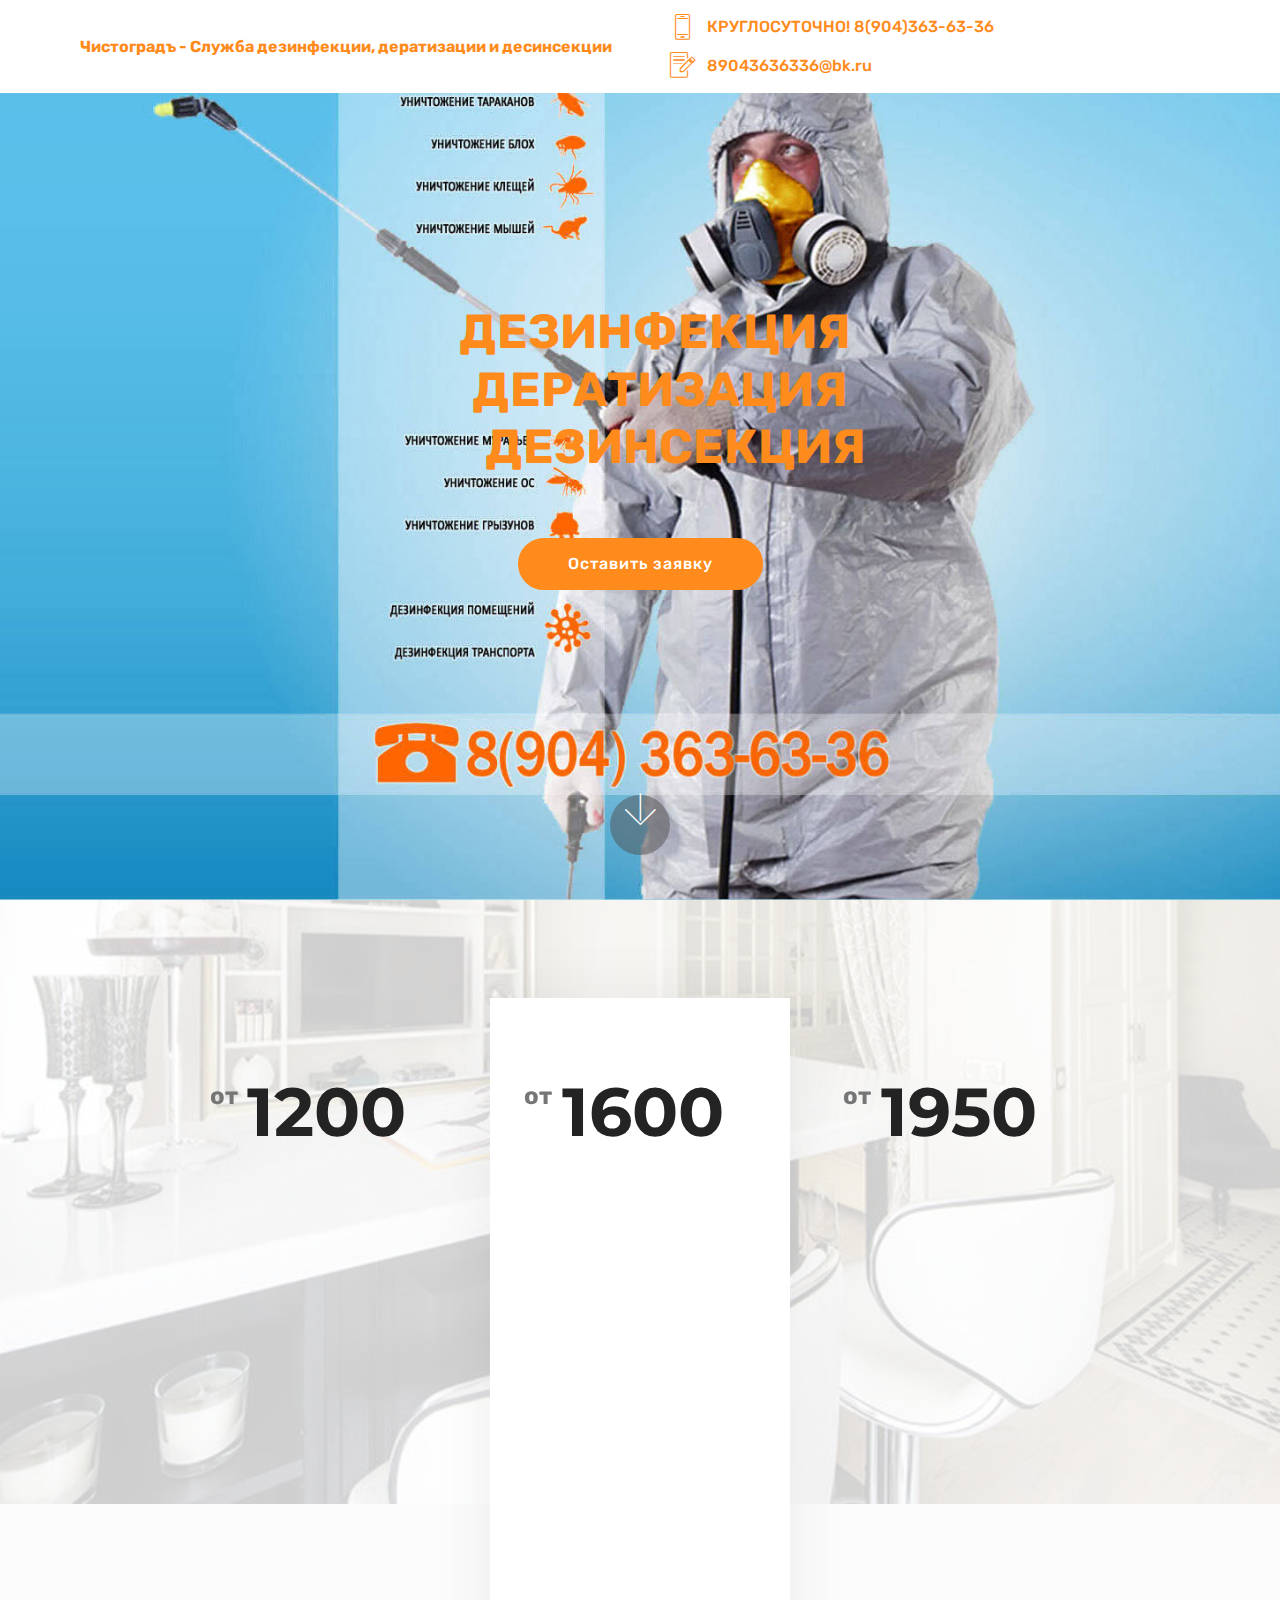
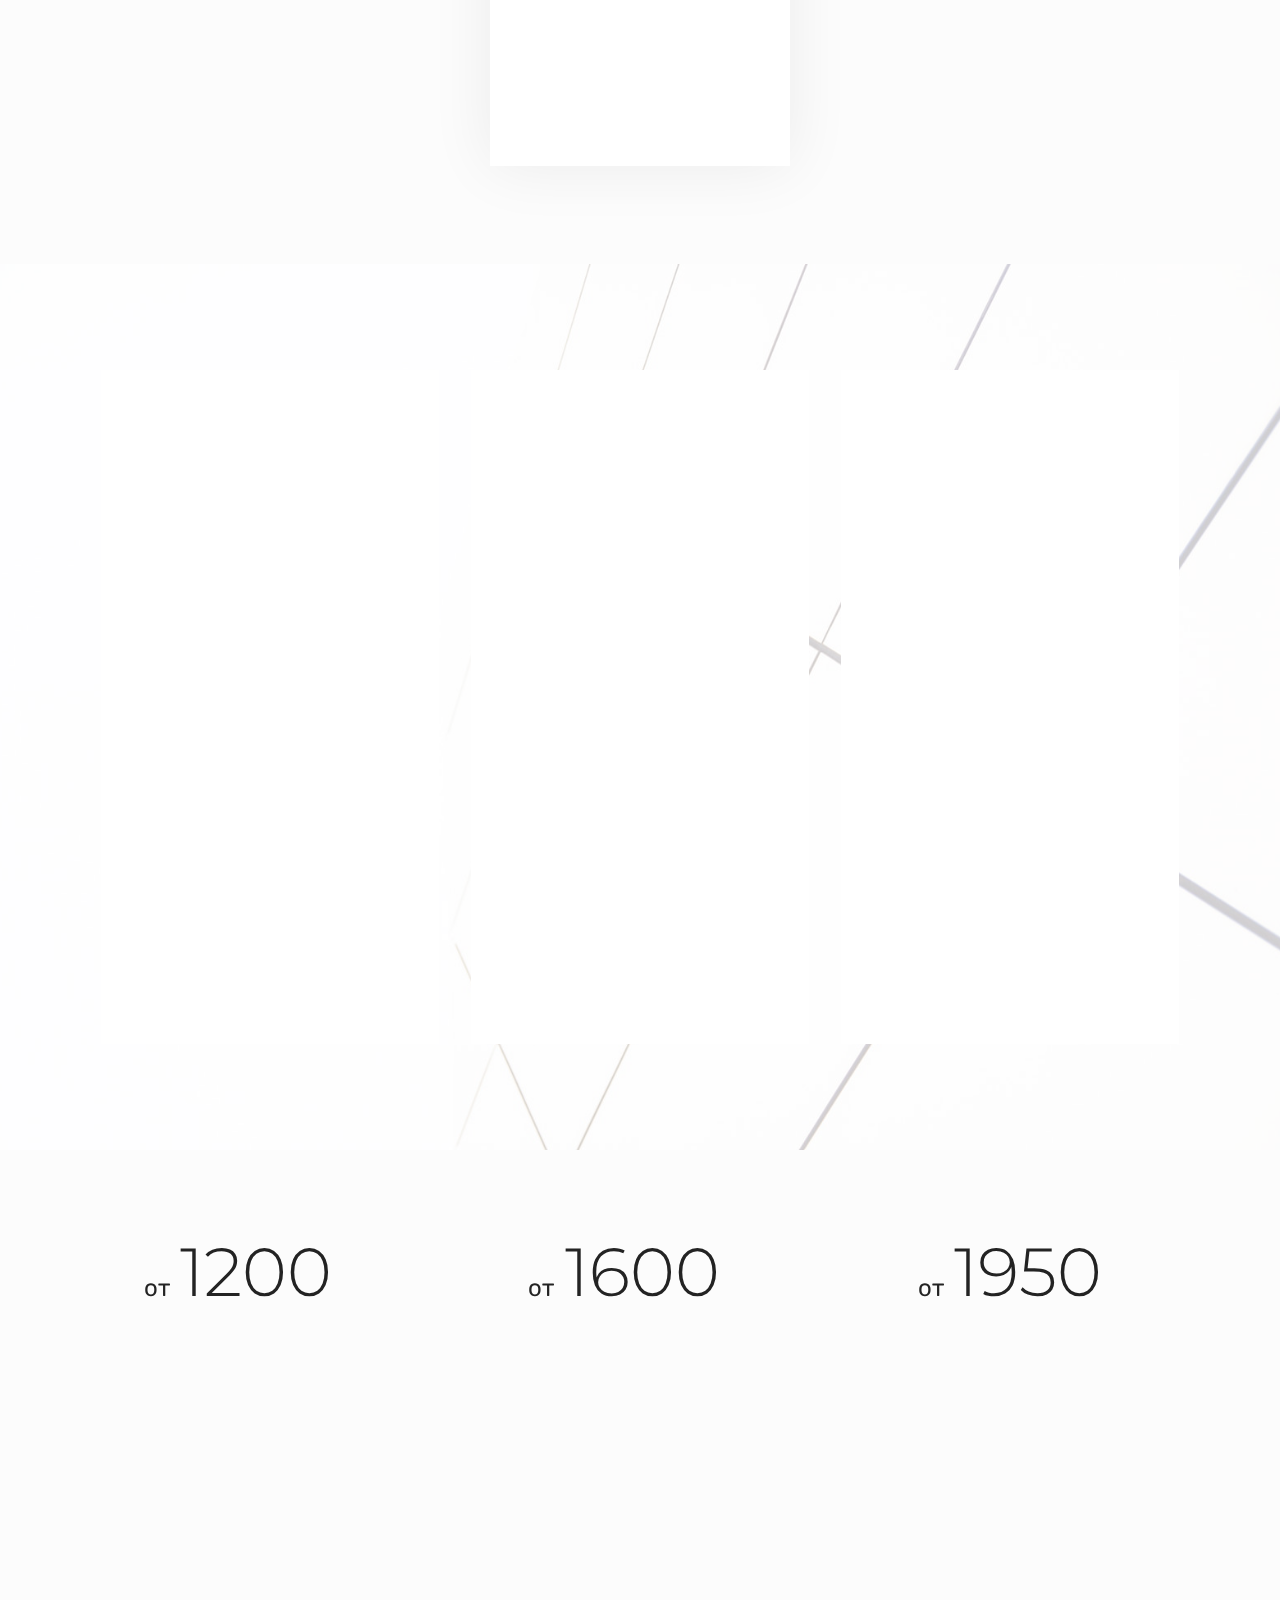
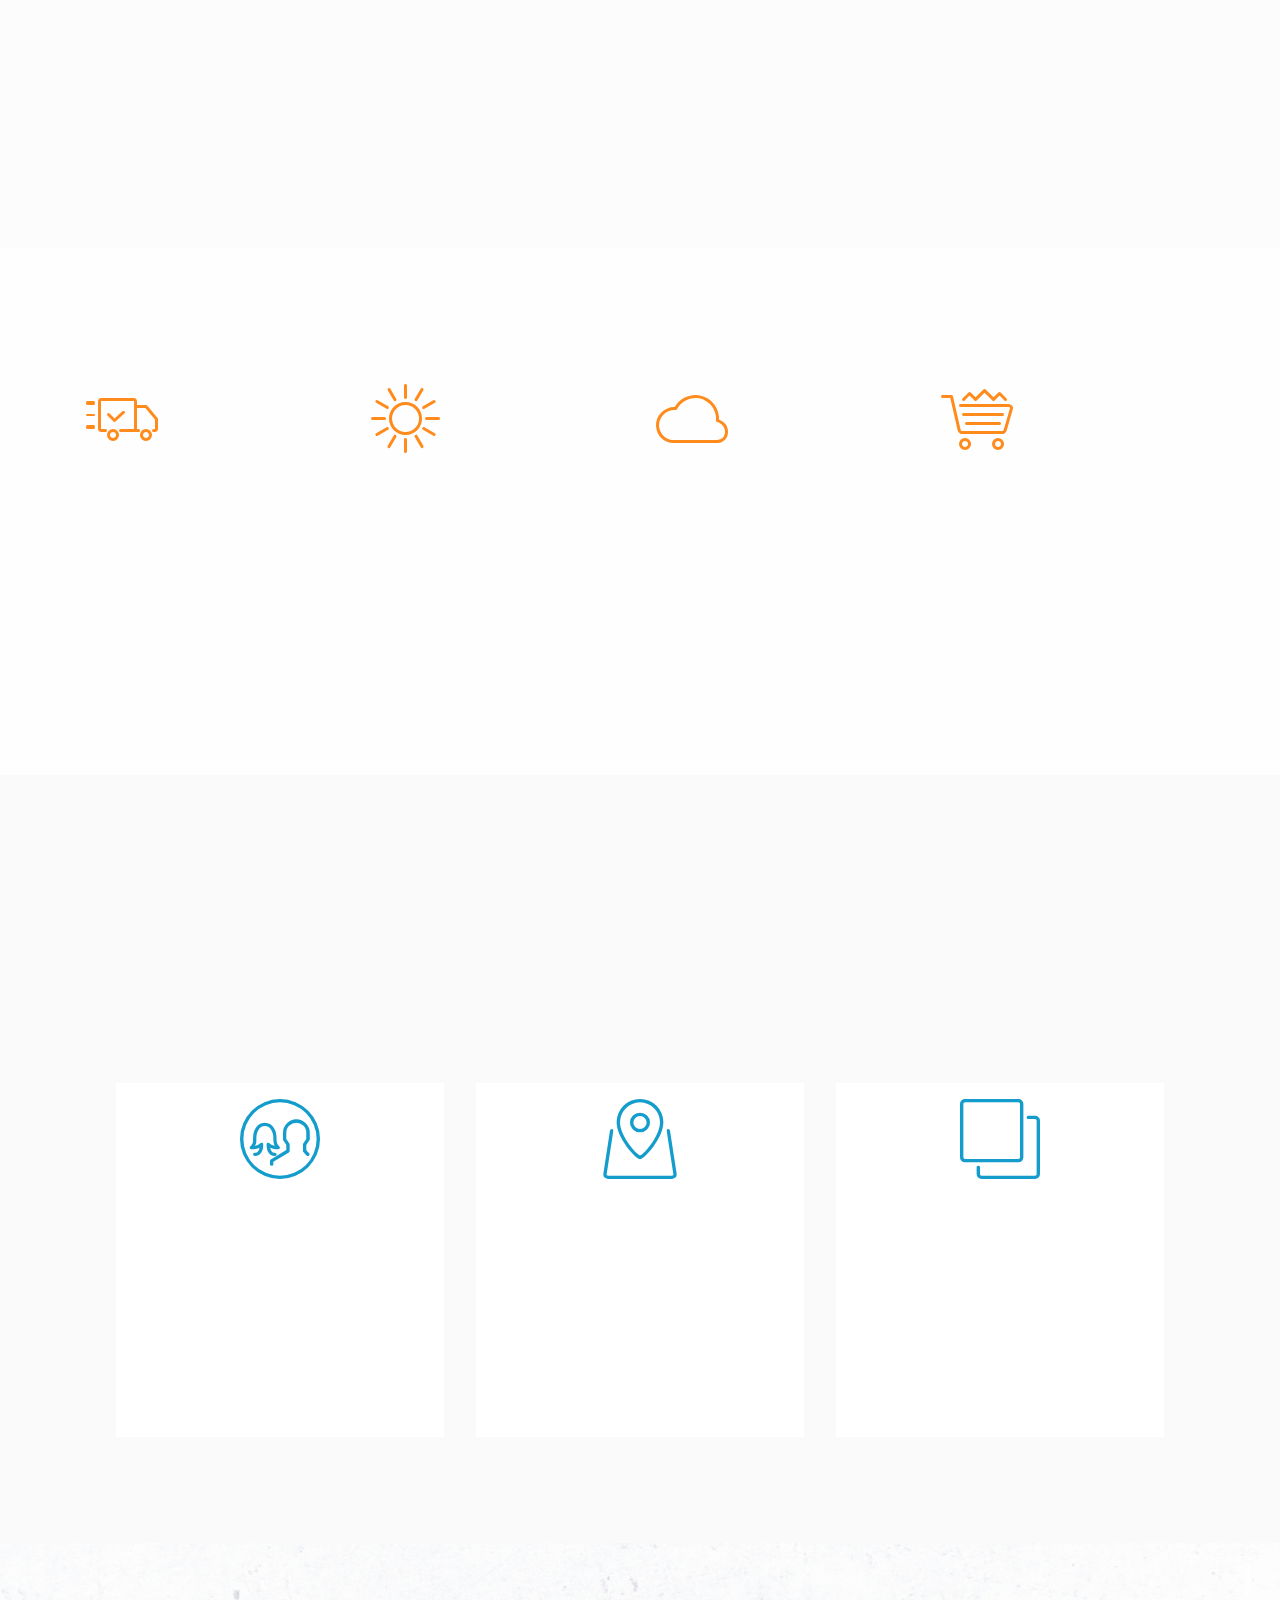
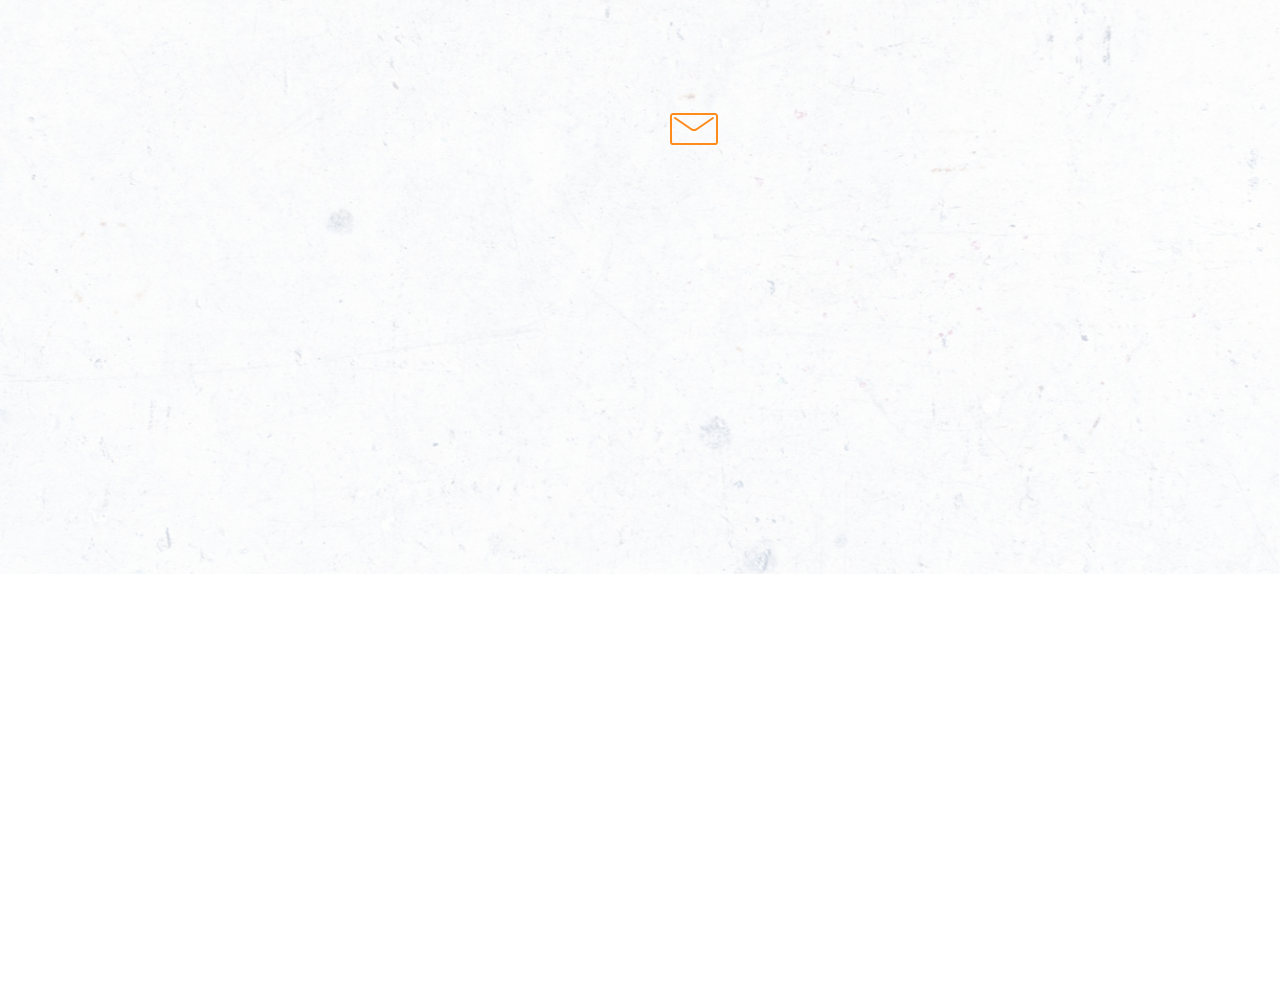
<file: index.html>
<!DOCTYPE html>
<html >
<head>
  <!-- Site made with Mobirise Website Builder v4.7.0, https://mobirise.com -->
  <meta charset="UTF-8">
  <meta http-equiv="X-UA-Compatible" content="IE=edge">
  <meta name="generator" content="Mobirise v4.7.0, mobirise.com">
  <meta name="viewport" content="width=device-width, initial-scale=1, minimum-scale=1">
  <link rel="shortcut icon" href="assets/images/165925693-122x145.jpg" type="image/x-icon">
  <meta name="description" content="">
  <title>Home</title>
  <link rel="stylesheet" href="assets/web/assets/mobirise-icons-bold/mobirise-icons-bold.css">
  <link rel="stylesheet" href="assets/web/assets/mobirise-icons/mobirise-icons.css">
  <link rel="stylesheet" href="assets/tether/tether.min.css">
  <link rel="stylesheet" href="assets/bootstrap/css/bootstrap.min.css">
  <link rel="stylesheet" href="assets/bootstrap/css/bootstrap-grid.min.css">
  <link rel="stylesheet" href="assets/bootstrap/css/bootstrap-reboot.min.css">
  <link rel="stylesheet" href="assets/dropdown/css/style.css">
  <link rel="stylesheet" href="assets/socicon/css/styles.css">
  <link rel="stylesheet" href="assets/animatecss/animate.min.css">
  <link rel="stylesheet" href="assets/theme/css/style.css">
  <link rel="stylesheet" href="assets/mobirise/css/mbr-additional.css" type="text/css">
  
  
  
</head>
<body>
  <section class="menu cid-qRFaV0Jkkg" once="menu" id="menu1-e">

    

    <nav class="navbar navbar-expand beta-menu navbar-dropdown align-items-center navbar-fixed-top navbar-toggleable-sm">
        <button class="navbar-toggler navbar-toggler-right" type="button" data-toggle="collapse" data-target="#navbarSupportedContent" aria-controls="navbarSupportedContent" aria-expanded="false" aria-label="Toggle navigation">
            <div class="hamburger">
                <span></span>
                <span></span>
                <span></span>
                <span></span>
            </div>
        </button>
        <div class="menu-logo">
            <div class="navbar-brand">
                
                <span class="navbar-caption-wrap"><a class="navbar-caption text-primary display-4" href="index.html">Чистоградъ - Служба дезинфекции, дератизации и десинсекции</a></span>
            </div>
        </div>
        <div class="collapse navbar-collapse" id="navbarSupportedContent">
            <ul class="navbar-nav nav-dropdown nav-right" data-app-modern-menu="true"><li class="nav-item">
                    <a class="nav-link link text-primary display-4" href="tel:8(904)363-63-36"><span class="mbri-mobile2 mbr-iconfont mbr-iconfont-btn"></span>
                        КРУГЛОСУТОЧНО! 8(904)363-63-36</a>
                </li>
                <li class="nav-item">
                    <a class="nav-link link text-primary display-4" href="mailto:89043636336@bk.ru"><span class="mbri-edit mbr-iconfont mbr-iconfont-btn"></span>
                        89043636336@bk.ru</a>
                </li></ul>
            
        </div>
    </nav>
</section>

<section class="engine"><a href="https://mobirise.ws/j">how to design own website</a></section><section class="cid-qWUKYX616W mbr-fullscreen" id="header2-16">

    

    

    <div class="container align-center">
        <div class="row justify-content-md-center">
            <div class="mbr-white col-md-10">
                <h1 class="mbr-section-title mbr-bold pb-3 mbr-fonts-style display-2">&nbsp; &nbsp;ДЕЗИНФЕКЦИЯ<br>&nbsp; &nbsp; ДЕРАТИЗАЦИЯ<br>&nbsp; &nbsp; &nbsp; &nbsp;ДЕЗИНСЕКЦИЯ</h1>
                
                <p class="mbr-text pb-3 mbr-fonts-style display-5"></p>
                <div class="mbr-section-btn"><a class="btn btn-md btn-primary display-4" href="index.html#form4-18">Оставить заявку</a></div>
            </div>
        </div>
    </div>
    <div class="mbr-arrow hidden-sm-down" aria-hidden="true">
        <a href="#next">
            <i class="mbri-down mbr-iconfont"></i>
        </a>
    </div>
</section>

<section class="cid-qXG5KkGyCO mbr-parallax-background" id="pricing-tables2-17">

    

    <div class="mbr-overlay" style="opacity: 0.8; background-color: rgb(255, 255, 255);">
    </div>

    <div class="container">
        <div class="media-container-row">

            <div class="plan col-12 mx-2 my-2 justify-content-center col-lg-4">
                <div class="plan-header text-center pt-5">
                    <h3 class="plan-title mbr-fonts-style display-5">1 комн. квартира</h3>
                    <div class="plan-price">
                        <span class="price-value mbr-fonts-style display-5">от&nbsp;</span>
                        <span class="price-figure mbr-fonts-style display-1">1200</span>
                        <small class="price-term mbr-fonts-style display-7">
                            руб</small>
                    </div>
                </div>
                <div class="plan-body">
                    <div class="plan-list align-center">
                        <ul class="list-group list-group-flush mbr-fonts-style display-7">
                            <li class="list-group-item"><br></li><li class="list-group-item">Уничтожение клопов, тараканов и др. насекомых
</li><li class="list-group-item">Дезинсекция помещений холодным туманом
</li><li class="list-group-item">Гарантия на выполняемые работы
</li><li class="list-group-item">Вся используемая продукция сертифицирована</li><li class="list-group-item"><br></li>
                        </ul>
                    </div>
                    <div class="mbr-section-btn text-center py-4 pb-5"><a href="index.html#form4-18" class="btn btn-primary display-4">МНЕ НУЖНА ДЕЗИНФЕКЦИЯ КВАРТИРЫ</a></div>
                </div>
            </div>

            <div class="plan col-12 mx-2 my-2 justify-content-center favorite col-lg-4">
                <div class="plan-header text-center pt-5">
                    <h3 class="plan-title mbr-fonts-style display-5">2 комн. квартира</h3>
                    <div class="plan-price">
                        <span class="price-value mbr-fonts-style display-5">от&nbsp;</span>
                        <span class="price-figure mbr-fonts-style display-1">
                            1600</span>
                        <small class="price-term mbr-fonts-style display-7">
                            руб</small>
                    </div>
                </div>
                <div class="plan-body">
                    <div class="plan-list align-center">
                        <ul class="list-group list-group-flush mbr-fonts-style display-7">
                            <li class="list-group-item"><span style="background-color: transparent; font-size: 1rem;"></span><br></li><li class="list-group-item">Уничтожение клопов, тараканов и др. насекомых
</li><li class="list-group-item">Дезинсекция помещений холодным туманом
</li><li class="list-group-item">Гарантия на выполняемые работы
</li><li class="list-group-item">Вся используемая продукция сертифицирована
</li><li class="list-group-item"><br></li>
                        </ul>
                    </div>
                    <div class="mbr-section-btn text-center py-4 pb-5"><a href="index.html#form4-18" class="btn btn-primary display-4">ЗАКАЗАТЬ БЕСПЛАТНЫЙ ОБРАТНЫЙ ЗВОНОК</a></div>
                </div>
            </div>

            <div class="plan col-12 mx-2 my-2 justify-content-center col-lg-4">
                <div class="plan-header text-center pt-5">
                    <h3 class="plan-title mbr-fonts-style display-5">3 комн. квартира</h3>
                    <div class="plan-price">
                        <span class="price-value mbr-fonts-style display-5">от&nbsp;</span>
                        <span class="price-figure mbr-fonts-style display-1">1950</span>
                        <small class="price-term mbr-fonts-style display-7">
                            руб</small>
                    </div>
                </div>
                <div class="plan-body">
                    <div class="plan-list align-center">
                        <ul class="list-group list-group-flush mbr-fonts-style display-7">
                            <li class="list-group-item"><span style="background-color: transparent; font-size: 1rem;"></span><br></li><li class="list-group-item">Уничтожение клопов, тараканов и др. насекомых
</li><li class="list-group-item">Дезинсекция помещений холодным туманом
</li><li class="list-group-item">Гарантия на выполняемые работы
</li><li class="list-group-item">Вся используемая продукция сертифицирована
</li><li class="list-group-item"><br></li>
                        </ul>
                    </div>
                    <div class="mbr-section-btn text-center py-4 pb-5"><a href="index.html#form4-18" class="btn btn-primary display-4">ДЕЗИНФЕКЦИЯ КОТТЕДЖЕЙ И ТОРГОВЫХ ЗАЛОВ</a></div>
                </div>
            </div>

            

        </div>
    </div>
</section>

<section class="features3 cid-qVPgxIu5Ly" id="features3-z">

    

    <div class="mbr-overlay" style="opacity: 0.8; background-color: rgb(255, 255, 255);">
    </div>
    <div class="container">
        <div class="media-container-row">
            <div class="card p-3 col-12 col-md-6 col-lg-4">
                <div class="card-wrapper">
                    <div class="card-img">
                        <img src="assets/images/-340x225.jpg" alt="Дезинфекция в Смоленске и области" title="">
                    </div>
                    <div class="card-box">
                        <h4 class="card-title mbr-fonts-style display-7">
                            Дезинсекция</h4>
                        <p class="mbr-text mbr-fonts-style display-7">Качественное и безопасное уничтожение тараканов, блох, клопов, мух и других насекомых. Избавление от клещей и муравьев.<br><br>Дезинсекция в квартире, доме, коттедже, торговом центре <br>или на предприятии.<br><br></p>
                    </div>
                    <div class="mbr-section-btn text-center"><a href="index.html#form4-18" class="btn btn-primary display-4">
                            ИЗБАВИТЬСЯ ОТ КЛОПОВ, ТАРАКАНОВ, БЛОХ И КЛЕЩЕЙ</a></div>
                </div>
            </div>

            <div class="card p-3 col-12 col-md-6 col-lg-4">
                <div class="card-wrapper">
                    <div class="card-img">
                        <img src="assets/images/-340x2252.jpg" alt="Дезинфекция в Смоленске и области" title="">
                    </div>
                    <div class="card-box">
                        <h4 class="card-title mbr-fonts-style display-7">
                            Дезинфекция</h4>
                        <p class="mbr-text mbr-fonts-style display-7">Дезинфекция объектов.<br><br>Дезинфекция&nbsp;транспорта: грузовики и легковые<br><br>Дезинфекция мусоропровода<br>Дезинфекция от насекомых
<br>Дезинфекция после умершего<br><br></p>
                    </div>
                    <div class="mbr-section-btn text-center"><a href="index.html#form4-18" class="btn btn-primary display-4">
                            УНИЧТОЖИТЬ ВИРУСЫ, БАКТЕРИИ, ГРИБОК, ПЛЕСЕНЬ, ЗАПАХИ</a></div>
                </div>
            </div>

            <div class="card p-3 col-12 col-md-6 col-lg-4">
                <div class="card-wrapper">
                    <div class="card-img">
                        <img src="assets/images/-340x2253.jpg" alt="Дератизация в Смоленске и области" title="">
                    </div>
                    <div class="card-box">
                        <h4 class="card-title mbr-fonts-style display-7">
                            Дератизация</h4>
                        <p class="mbr-text mbr-fonts-style display-7">Поможем избавиться от крупных и мелких грызунов.<br><br>Дератизация квартир и производственных помещений.<br><br>Отпугивание, умерщвление и сокращение численности.<br><br>
                        </p>
                    </div>
                    <div class="mbr-section-btn text-center"><a href="index.html#form4-18" class="btn btn-primary display-4">УМЕРЩВЛЕНИЕ МЫШЕЙ, КРЫС И КРОТОВ<br>ОТПУГИВАНИЕ<br></a></div>
                </div>
            </div>

            
        </div>
    </div>
</section>

<section class="cid-qYedy2KYMy mbr-parallax-background" id="pricing-tables2-19">

    

    <div class="mbr-overlay" style="opacity: 0.8; background-color: rgb(255, 255, 255);">
    </div>

    <div class="container">
        <div class="media-container-row">

            <div class="plan col-12 mx-2 my-2 justify-content-center col-lg-4">
                <div class="plan-header text-center pt-5">
                    <h3 class="plan-title mbr-fonts-style display-5">1 комн. квартира</h3>
                    <div class="plan-price">
                        <span class="price-value mbr-fonts-style display-5">от&nbsp;</span>
                        <span class="price-figure mbr-fonts-style display-1">1200</span>
                        <small class="price-term mbr-fonts-style display-7">
                            руб</small>
                    </div>
                </div>
                <div class="plan-body">
                    <div class="plan-list align-center">
                        <ul class="list-group list-group-flush mbr-fonts-style display-7">
                            <li class="list-group-item"><br></li><li class="list-group-item">Выезд по Смоленской области</li><li class="list-group-item">Дезинсекция помещений холодным туманом
</li><li class="list-group-item">Гарантия на выполняемые работы
</li><li class="list-group-item">Вся используемая продукция сертифицирована</li><li class="list-group-item"><br></li>
                        </ul>
                    </div>
                    <div class="mbr-section-btn text-center py-4 pb-5"><a href="index.html#form4-18" class="btn btn-primary display-4">МНЕ НУЖНА ДЕЗИНФЕКЦИЯ КВАРТИРЫ</a></div>
                </div>
            </div>

            <div class="plan col-12 mx-2 my-2 justify-content-center favorite col-lg-4">
                <div class="plan-header text-center pt-5">
                    <h3 class="plan-title mbr-fonts-style display-5">2 комн. квартира</h3>
                    <div class="plan-price">
                        <span class="price-value mbr-fonts-style display-5">от&nbsp;</span>
                        <span class="price-figure mbr-fonts-style display-1">
                            1600</span>
                        <small class="price-term mbr-fonts-style display-7">
                            руб</small>
                    </div>
                </div>
                <div class="plan-body">
                    <div class="plan-list align-center">
                        <ul class="list-group list-group-flush mbr-fonts-style display-7">
                            <li class="list-group-item"><span style="background-color: transparent; font-size: 1rem;"></span><br></li><li class="list-group-item">Уничтожение клопов, тараканов и др. насекомых
</li><li class="list-group-item">Дезинсекция помещений холодным туманом
</li><li class="list-group-item">Гарантия на выполняемые работы
</li><li class="list-group-item">Вся используемая продукция сертифицирована
</li><li class="list-group-item"><br></li>
                        </ul>
                    </div>
                    <div class="mbr-section-btn text-center py-4 pb-5"><a href="index.html#form4-18" class="btn btn-primary display-4">ЗАКАЗАТЬ БЕСПЛАТНЫЙ ОБРАТНЫЙ ЗВОНОК</a></div>
                </div>
            </div>

            <div class="plan col-12 mx-2 my-2 justify-content-center col-lg-4">
                <div class="plan-header text-center pt-5">
                    <h3 class="plan-title mbr-fonts-style display-5">3 комн. квартира</h3>
                    <div class="plan-price">
                        <span class="price-value mbr-fonts-style display-5">от&nbsp;</span>
                        <span class="price-figure mbr-fonts-style display-1">1950</span>
                        <small class="price-term mbr-fonts-style display-7">
                            руб</small>
                    </div>
                </div>
                <div class="plan-body">
                    <div class="plan-list align-center">
                        <ul class="list-group list-group-flush mbr-fonts-style display-7">
                            <li class="list-group-item"><span style="background-color: transparent; font-size: 1rem;"></span><br></li><li class="list-group-item">Уничтожение клопов, тараканов и др. насекомых
</li><li class="list-group-item">Дезинсекция помещений холодным туманом
</li><li class="list-group-item">Гарантия на выполняемые работы
</li><li class="list-group-item">Вся используемая продукция сертифицирована
</li><li class="list-group-item"><br></li>
                        </ul>
                    </div>
                    <div class="mbr-section-btn text-center py-4 pb-5"><a href="index.html#form4-18" class="btn btn-primary display-4">ДЕЗИНФЕКЦИЯ КОТТЕДЖЕЙ И ТОРГОВЫХ ЗАЛОВ</a></div>
                </div>
            </div>

            

        </div>
    </div>
</section>

<section class="features7 cid-qVPzn6mkXS mbr-parallax-background" id="features7-11">
    
    

    <div class="mbr-overlay" style="opacity: 0.9; background-color: rgb(255, 255, 255);">
    </div>
    <div class="container">
        <div class="row justify-content-center">

            <div class="card p-3 col-12 col-md-6 col-lg-3">
                <div class="media">
                    <div class="card-img pr-2">
                        <span class="mbr-iconfont mbri-delivery" style="color: rgb(255, 139, 29);"></span>
                    </div>
                    <div class="card-box media-body">
                        <h4 class="card-title py-3 mbr-fonts-style display-7">Дезинфекция транспорта</h4>
                        <p class="mbr-text mbr-fonts-style display-7">
                           Комплексная дезинфекция грузовиков, фур и ж/д вагонов.<br>Обработка и дезинфекция транспорта.<br></p>
                    </div>
                </div>
            </div>

            <div class="card p-3 col-12 col-md-6 col-lg-3">
                <div class="media"> 
                    <div class="card-img pr-2">
                        <span class="mbr-iconfont mbri-sun2" style="color: rgb(255, 139, 29);"></span>
                    </div>
                    <div class="card-box media-body">
                        <h4 class="card-title py-3 mbr-fonts-style display-7">Обработка от плесени</h4>
                        <p class="mbr-text mbr-fonts-style display-7">Уничтожение плесени и грибка безопасными препаратами без запаха.<br>Удаление плесени с фасадов зданий.<br> 
                        </p>
                    </div>
                </div>
            </div>

            <div class="card p-3 col-12 col-md-6 col-lg-3">
                <div class="media">
                    <div class="card-img pr-2">
                        <span class="mbr-iconfont mbri-cloud" style="color: rgb(255, 139, 29);"></span>
                    </div>
                    <div class="media-body card-box">
                        <h4 class="card-title py-3 mbr-fonts-style display-7">Уничтожение запахов</h4>
                        <p class="mbr-text mbr-fonts-style display-7">
                           Обработка от неприятных запахов в помещениях и транспорте.<br>После пожара, разложения.</p>
                    </div>
                </div>
            </div>

            <div class="card p-3 col-12 col-md-6 col-lg-3">
                <div class="media">
                    <div class="card-img pr-2">
                        <span class="mbr-iconfont mbri-cart-full" style="color: rgb(255, 139, 29);"></span>
                    </div>
                    <div class="card-box media-body">
                        <h4 class="card-title py-3 mbr-fonts-style display-7">Магазины и торговые центры</h4>
                        <p class="mbr-text mbr-fonts-style display-7">
                           Обслуживание разовое и регулярное договорное. Различные формы оплаты. Все документы.</p>
                    </div>
                </div>
            </div>
        </div>
    </div>
</section>

<section class="counters1 counters cid-qVPEmUATor mbr-parallax-background" id="counters1-12">

    

    <div class="mbr-overlay" style="opacity: 0.7; background-color: rgb(255, 255, 255);">
    </div>

    <div class="container">
        <h2 class="mbr-section-title pb-3 align-center mbr-fonts-style display-2"><strong>
            ООО "Чистоградъ"&nbsp;</strong><br><br></h2>
        <h3 class="mbr-section-subtitle mbr-fonts-style display-5">Работаем с частными лицами и организациями. Гибкая система расчетов.</h3>

        <div class="container pt-4 mt-2">
            <div class="media-container-row">
                <div class="card p-3 align-center col-12 col-md-6 col-lg-4">
                    <div class="panel-item p-3">
                        <div class="card-img pb-3">
                            <span class="mbr-iconfont mbri-users"></span>
                        </div>

                        <div class="card-text">
                            <h3 class="count pt-3 pb-3 mbr-fonts-style display-2">38</h3>
                            <h4 class="mbr-content-title mbr-bold mbr-fonts-style display-7">
                                Клиентов</h4>
                            <p class="mbr-content-text mbr-fonts-style display-7">воспользовались нашими услугами&nbsp;<br><br>У нас нет ни одного <br>недовольного клиента</p>
                        </div>
                    </div>
                </div>


                <div class="card p-3 align-center col-12 col-md-6 col-lg-4">
                    <div class="panel-item p-3">
                        <div class="card-img pb-3">
                            <span class="mbr-iconfont mbri-map-pin"></span>
                        </div>
                        <div class="card-text">
                            <h3 class="count pt-3 pb-3 mbr-fonts-style display-2">89</h3>
                            <h4 class="mbr-content-title mbr-bold mbr-fonts-style display-7">
                                Объектов</h4>
                            <p class="mbr-content-text mbr-fonts-style display-7">
                                    обработано нашими специалистами<br><br>Постоянным клиентам хорошие скидки</p>
                        </div>
                    </div>
                </div>

                <div class="card p-3 align-center col-12 col-md-6 col-lg-4">
                    <div class="panel-item p-3">
                        <div class="card-img pb-3">
                            <span class="mbr-iconfont mbri-layers"></span>
                        </div>
                        <div class="card-text">
                            <h3 class="count pt-3 pb-3 mbr-fonts-style display-2">1526</h3>
                            <h4 class="mbr-content-title mbr-bold mbr-fonts-style display-7">Квадратных метров</h4>
                            <p class="mbr-content-text mbr-fonts-style display-7">помещений и территории<br><br>От квартиры до складских помещений</p>
                        </div>
                    </div>
                </div>


                
            </div>
        </div>
   </div>
</section>

<section class="mbr-section form4 cid-qXGhdPEQRa" id="form4-18">

    

    <div class="mbr-overlay" style="opacity: 0.8; background-color: rgb(255, 255, 255);">
    </div>
    <div class="container">
        <div class="row">
            <div class="col-md-6">
                <div class="google-map"><iframe frameborder="0" style="border:0" src="https://www.google.com/maps/embed/v1/place?key=AIzaSyA0Dx_boXQiwvdz8sJHoYeZNVTdoWONYkU&amp;q=place_id:ChIJB-cMwfb3zkYRq8lxj3sem6U" allowfullscreen=""></iframe></div>
            </div>
            <div class="col-md-6">
                <h2 class="pb-3 align-left mbr-fonts-style display-2"><strong>
                    Обратный звонок</strong></h2>
                <div>
                    <div class="icon-block pb-3">
                        <span class="icon-block__icon">
                            <span class="mbr-iconfont mbri-letter" style="color: rgb(255, 139, 29);"></span>
                        </span>
                        <h4 class="icon-block__title align-left mbr-fonts-style display-5">
                            Оставь заявку и мы перезвоним!</h4>
                    </div>
                    
                </div>
                <div data-form-type="formoid">
                    <div data-form-alert="" hidden="">Спасибо за заполнение анкеты!</div>
                    <form class="block mbr-form" action="https://mobirise.com/" method="post" data-form-title="Mobirise Form"><input type="hidden" name="email" data-form-email="true" value="fcCyKQ79ngbyvvqHvHstWUbb51Cou3uA+QNH4qUUiyr9cVvTEt9B0Um2foLqSPmR2Lfh3X4TkjaMEf0MsXlyoEA/skcuhpP8UoBXovyaDHK03dVk8zMV0KqYp0oiEo3V" data-form-field="Email">
                        <div class="row">
                            <div class="col-md-6 multi-horizontal" data-for="name">
                                <input type="text" class="form-control input" name="name" data-form-field="Name" placeholder="Ваше имя" required="" id="name-form4-18">
                            </div>
                            <div class="col-md-6 multi-horizontal" data-for="phone">
                                <input type="text" class="form-control input" name="phone" data-form-field="Phone" placeholder="Телефон" required="" id="phone-form4-18">
                            </div>
                            
                            <div class="col-md-12" data-for="message">
                                <textarea class="form-control input" name="message" rows="3" data-form-field="Message" placeholder="Мне нужны услуги по дезинфекции, перезвоните мне!" style="resize:none" id="message-form4-18"></textarea>
                            </div>
                            <div class="input-group-btn col-md-12" style="margin-top: 10px;"><button href="" type="submit" class="btn btn-primary btn-form display-4"><span class="mbrib-share mbr-iconfont mbr-iconfont-btn" style="color: rgb(255, 255, 255);"></span>ОТПРАВИТЬ СООБЩЕНИЕ</button></div>
                        </div>
                    </form>
                </div>
            </div>
        </div>
    </div>
</section>

<section class="cid-qRFaV2zqhT mbr-reveal" id="footer1-g">

    

    

    <div class="container">
        <div class="media-container-row content text-white">
            <div class="col-12 col-md-3">
                <div class="media-wrap">
                    <a href="https://mobirise.com/">
                        <img src="assets/images/24-150x150.png" alt="Mobirise" title="">
                    </a>
                </div>
            </div>
            <div class="col-12 col-md-3 mbr-fonts-style display-7">
                <h5 class="pb-3">
                    Адрес</h5>
                <p class="mbr-text">
                    Ново-Ленинградская, 11
                    <br>Смоленск, РФ</p>
            </div>
            <div class="col-12 col-md-3 mbr-fonts-style display-7">
                <h5 class="pb-3">
                    Контакты</h5>
                <p class="mbr-text">
                    Email: 89043636336@bk.ru &nbsp; &nbsp; &nbsp; &nbsp; &nbsp;<br>Телефон: 8(904)363-63-36&nbsp;<br><br></p>
            </div>
            <div class="col-12 col-md-3 mbr-fonts-style display-7">
                <h5 class="pb-3">
                    Другие услуги</h5>
                <p class="mbr-text"><a class="text-primary" href="index.html">Комплексная уборка</a><br><a class="text-primary" href="index.html">Клининговые услуги</a>&nbsp;<br><br></p>
            </div>
        </div>
        <div class="footer-lower">
            <div class="media-container-row">
                <div class="col-sm-12">
                    <hr>
                </div>
            </div>
            <div class="media-container-row mbr-white">
                <div class="col-sm-6 copyright">
                    <p class="mbr-text mbr-fonts-style display-7">
                        © 2016-2018 ООО "Чистоградъ" <br>ИНН 6732131891<br>ОГРН 1166733068501</p>
                </div>
                <div class="col-md-6">
                    
                </div>
            </div>
        </div>
    </div>
</section>


  <script src="assets/web/assets/jquery/jquery.min.js"></script>
  <script src="assets/popper/popper.min.js"></script>
  <script src="assets/tether/tether.min.js"></script>
  <script src="assets/bootstrap/js/bootstrap.min.js"></script>
  <script src="assets/dropdown/js/script.min.js"></script>
  <script src="assets/viewportchecker/jquery.viewportchecker.js"></script>
  <script src="assets/parallax/jarallax.min.js"></script>
  <script src="assets/smoothscroll/smooth-scroll.js"></script>
  <script src="assets/touchswipe/jquery.touch-swipe.min.js"></script>
  <script src="assets/theme/js/script.js"></script>
  <script src="assets/formoid/formoid.min.js"></script>
  
  
 <div id="scrollToTop" class="scrollToTop mbr-arrow-up"><a style="text-align: center;"><i></i></a></div>
    <input name="animation" type="hidden">
  </body>
</html>
</file>
<file: assets/web/assets/mobirise-icons-bold/mobirise-icons-bold.css>
@font-face {
  font-family: 'mobirise-icons-bold';
  src:  url('mobirise-icons-bold.eot?m1l4yr');
  src:  url('mobirise-icons-bold.eot?m1l4yr#iefix') format('embedded-opentype'),
    url('mobirise-icons-bold.ttf?m1l4yr') format('truetype'),
    url('mobirise-icons-bold.woff?m1l4yr') format('woff'),
    url('mobirise-icons-bold.svg?m1l4yr#mobirise-icons-bold') format('svg');
  font-weight: normal;
  font-style: normal;
}

[class^="mbrib-"], [class*="mbrib-"] {
  /* use !important to prevent issues with browser extensions that change fonts */
  font-family: 'mobirise-icons-bold' !important;
  speak: none;
  font-style: normal;
  font-weight: normal;
  font-variant: normal;
  text-transform: none;
  line-height: 1;

  /* Better Font Rendering =========== */
  -webkit-font-smoothing: antialiased;
  -moz-osx-font-smoothing: grayscale;
}

.mbrib-add-submenu:before {
  content: "\e900";
}
.mbrib-alert:before {
  content: "\e901";
}
.mbrib-align-center:before {
  content: "\e902";
}
.mbrib-align-justify:before {
  content: "\e903";
}
.mbrib-align-left:before {
  content: "\e904";
}
.mbrib-align-right:before {
  content: "\e905";
}
.mbrib-android:before {
  content: "\e906";
}
.mbrib-apple:before {
  content: "\e907";
}
.mbrib-arrow-down:before {
  content: "\e908";
}
.mbrib-arrow-next:before {
  content: "\e909";
}
.mbrib-arrow-prev:before {
  content: "\e90a";
}
.mbrib-arrow-up:before {
  content: "\e90b";
}
.mbrib-bold:before {
  content: "\e90c";
}
.mbrib-bookmark:before {
  content: "\e90d";
}
.mbrib-bootstrap:before {
  content: "\e90e";
}
.mbrib-briefcase:before {
  content: "\e90f";
}
.mbrib-browse:before {
  content: "\e910";
}
.mbrib-bulleted-list:before {
  content: "\e911";
}
.mbrib-calendar:before {
  content: "\e912";
}
.mbrib-camera:before {
  content: "\e913";
}
.mbrib-cart-add:before {
  content: "\e914";
}
.mbrib-cart-full:before {
  content: "\e915";
}
.mbrib-cash:before {
  content: "\e916";
}
.mbrib-change-style:before {
  content: "\e917";
}
.mbrib-chat:before {
  content: "\e918";
}
.mbrib-clock:before {
  content: "\e919";
}
.mbrib-close:before {
  content: "\e91a";
}
.mbrib-cloud:before {
  content: "\e91b";
}
.mbrib-code:before {
  content: "\e91c";
}
.mbrib-contact-form:before {
  content: "\e91d";
}
.mbrib-credit-card:before {
  content: "\e91e";
}
.mbrib-cursor-click:before {
  content: "\e91f";
}
.mbrib-cust-feedback:before {
  content: "\e920";
}
.mbrib-database:before {
  content: "\e921";
}
.mbrib-delivery:before {
  content: "\e922";
}
.mbrib-desktop:before {
  content: "\e923";
}
.mbrib-devices:before {
  content: "\e924";
}
.mbrib-down:before {
  content: "\e925";
}
.mbrib-download:before {
  content: "\e926";
}
.mbrib-drag-n-drop:before {
  content: "\e927";
}
.mbrib-drag-n-drop2:before {
  content: "\e928";
}
.mbrib-edit:before {
  content: "\e929";
}
.mbrib-edit2:before {
  content: "\e92a";
}
.mbrib-error:before {
  content: "\e92b";
}
.mbrib-extension:before {
  content: "\e92c";
}
.mbrib-features:before {
  content: "\e92d";
}
.mbrib-file:before {
  content: "\e92e";
}
.mbrib-flag:before {
  content: "\e92f";
}
.mbrib-folder:before {
  content: "\e930";
}
.mbrib-gift:before {
  content: "\e931";
}
.mbrib-github:before {
  content: "\e932";
}
.mbrib-globe-2:before {
  content: "\e933";
}
.mbrib-globe:before {
  content: "\e934";
}
.mbrib-growing-chart:before {
  content: "\e935";
}
.mbrib-hearth:before {
  content: "\e936";
}
.mbrib-help:before {
  content: "\e937";
}
.mbrib-home:before {
  content: "\e938";
}
.mbrib-hot-cup:before {
  content: "\e939";
}
.mbrib-idea:before {
  content: "\e93a";
}
.mbrib-image-gallery:before {
  content: "\e93b";
}
.mbrib-image-slider:before {
  content: "\e93c";
}
.mbrib-info:before {
  content: "\e93d";
}
.mbrib-italic:before {
  content: "\e93e";
}
.mbrib-key:before {
  content: "\e93f";
}
.mbrib-laptop:before {
  content: "\e940";
}
.mbrib-layers:before {
  content: "\e941";
}
.mbrib-left-right:before {
  content: "\e942";
}
.mbrib-left:before {
  content: "\e943";
}
.mbrib-letter:before {
  content: "\e944";
}
.mbrib-like:before {
  content: "\e945";
}
.mbrib-link:before {
  content: "\e946";
}
.mbrib-lock:before {
  content: "\e947";
}
.mbrib-login:before {
  content: "\e948";
}
.mbrib-logout:before {
  content: "\e949";
}
.mbrib-magic-stick:before {
  content: "\e94a";
}
.mbrib-map-pin:before {
  content: "\e94b";
}
.mbrib-menu:before {
  content: "\e94c";
}
.mbrib-mobile:before {
  content: "\e94d";
}
.mbrib-mobile2:before {
  content: "\e94e";
}
.mbrib-mobirise:before {
  content: "\e94f";
}
.mbrib-more-horizontal:before {
  content: "\e950";
}
.mbrib-more-vertical:before {
  content: "\e951";
}
.mbrib-music:before {
  content: "\e952";
}
.mbrib-new-file:before {
  content: "\e953";
}
.mbrib-numbered-list:before {
  content: "\e954";
}
.mbrib-opened-folder:before {
  content: "\e955";
}
.mbrib-pages:before {
  content: "\e956";
}
.mbrib-paper-plane:before {
  content: "\e957";
}
.mbrib-paperclip:before {
  content: "\e958";
}
.mbrib-photo:before {
  content: "\e959";
}
.mbrib-photos:before {
  content: "\e95a";
}
.mbrib-pin:before {
  content: "\e95b";
}
.mbrib-play:before {
  content: "\e95c";
}
.mbrib-plus:before {
  content: "\e95d";
}
.mbrib-preview:before {
  content: "\e95e";
}
.mbrib-print:before {
  content: "\e95f";
}
.mbrib-protect:before {
  content: "\e960";
}
.mbrib-question:before {
  content: "\e961";
}
.mbrib-quote-left:before {
  content: "\e962";
}
.mbrib-quote-right:before {
  content: "\e963";
}
.mbrib-redo:before {
  content: "\e964";
}
.mbrib-refresh:before {
  content: "\e965";
}
.mbrib-responsive:before {
  content: "\e966";
}
.mbrib-right:before {
  content: "\e967";
}
.mbrib-rocket:before {
  content: "\e968";
}
.mbrib-sad-face:before {
  content: "\e969";
}
.mbrib-sale:before {
  content: "\e96a";
}
.mbrib-save:before {
  content: "\e96b";
}
.mbrib-search:before {
  content: "\e96c";
}
.mbrib-setting:before {
  content: "\e96d";
}
.mbrib-setting2:before {
  content: "\e96e";
}
.mbrib-setting3:before {
  content: "\e96f";
}
.mbrib-share:before {
  content: "\e970";
}
.mbrib-shopping-bag:before {
  content: "\e971";
}
.mbrib-shopping-basket:before {
  content: "\e972";
}
.mbrib-shopping-cart:before {
  content: "\e973";
}
.mbrib-sites:before {
  content: "\e974";
}
.mbrib-smile-face:before {
  content: "\e975";
}
.mbrib-speed:before {
  content: "\e976";
}
.mbrib-star:before {
  content: "\e977";
}
.mbrib-success:before {
  content: "\e978";
}
.mbrib-sun:before {
  content: "\e979";
}
.mbrib-sun2:before {
  content: "\e97a";
}
.mbrib-tablet-vertical:before {
  content: "\e97b";
}
.mbrib-tablet:before {
  content: "\e97c";
}
.mbrib-target:before {
  content: "\e97d";
}
.mbrib-timer:before {
  content: "\e97e";
}
.mbrib-to-ftp:before {
  content: "\e97f";
}
.mbrib-to-local-drive:before {
  content: "\e980";
}
.mbrib-touch-swipe:before {
  content: "\e981";
}
.mbrib-touch:before {
  content: "\e982";
}
.mbrib-trash:before {
  content: "\e983";
}
.mbrib-underline:before {
  content: "\e984";
}
.mbrib-undo:before {
  content: "\e985";
}
.mbrib-unlink:before {
  content: "\e986";
}
.mbrib-unlock:before {
  content: "\e987";
}
.mbrib-up-down:before {
  content: "\e988";
}
.mbrib-up:before {
  content: "\e989";
}
.mbrib-update:before {
  content: "\e98a";
}
.mbrib-upload:before {
  content: "\e98b";
}
.mbrib-user:before {
  content: "\e98c";
}
.mbrib-user2:before {
  content: "\e98d";
}
.mbrib-users:before {
  content: "\e98e";
}
.mbrib-video-play:before {
  content: "\e98f";
}
.mbrib-video:before {
  content: "\e990";
}
.mbrib-watch:before {
  content: "\e991";
}
.mbrib-website-theme:before {
  content: "\e992";
}
.mbrib-wifi:before {
  content: "\e993";
}
.mbrib-windows:before {
  content: "\e994";
}
.mbrib-zoom-out:before {
  content: "\e995";
}
</file>
<file: assets/web/assets/mobirise-icons/mobirise-icons.css>
@font-face {
  font-family: 'MobiriseIcons';
  src:  url('mobirise-icons.eot?spat4u');
  src:  url('mobirise-icons.eot?spat4u#iefix') format('embedded-opentype'),
    url('mobirise-icons.ttf?spat4u') format('truetype'),
    url('mobirise-icons.woff?spat4u') format('woff'),
    url('mobirise-icons.svg?spat4u#MobiriseIcons') format('svg');
  font-weight: normal;
  font-style: normal;
}

[class^="mbri-"], [class*=" mbri-"] {
  /* use !important to prevent issues with browser extensions that change fonts */
  font-family: MobiriseIcons !important;
  speak: none;
  font-style: normal;
  font-weight: normal;
  font-variant: normal;
  text-transform: none;
  line-height: 1;

  /* Better Font Rendering =========== */
  -webkit-font-smoothing: antialiased;
  -moz-osx-font-smoothing: grayscale;
}

.mbri-add-submenu:before {
  content: "\e900";
}
.mbri-alert:before {
  content: "\e901";
}
.mbri-align-center:before {
  content: "\e902";
}
.mbri-align-justify:before {
  content: "\e903";
}
.mbri-align-left:before {
  content: "\e904";
}
.mbri-align-right:before {
  content: "\e905";
}
.mbri-android:before {
  content: "\e906";
}
.mbri-apple:before {
  content: "\e907";
}
.mbri-arrow-down:before {
  content: "\e908";
}
.mbri-arrow-next:before {
  content: "\e909";
}
.mbri-arrow-prev:before {
  content: "\e90a";
}
.mbri-arrow-up:before {
  content: "\e90b";
}
.mbri-bold:before {
  content: "\e90c";
}
.mbri-bookmark:before {
  content: "\e90d";
}
.mbri-bootstrap:before {
  content: "\e90e";
}
.mbri-briefcase:before {
  content: "\e90f";
}
.mbri-browse:before {
  content: "\e910";
}
.mbri-bulleted-list:before {
  content: "\e911";
}
.mbri-calendar:before {
  content: "\e912";
}
.mbri-camera:before {
  content: "\e913";
}
.mbri-cart-add:before {
  content: "\e914";
}
.mbri-cart-full:before {
  content: "\e915";
}
.mbri-cash:before {
  content: "\e916";
}
.mbri-change-style:before {
  content: "\e917";
}
.mbri-chat:before {
  content: "\e918";
}
.mbri-clock:before {
  content: "\e919";
}
.mbri-close:before {
  content: "\e91a";
}
.mbri-cloud:before {
  content: "\e91b";
}
.mbri-code:before {
  content: "\e91c";
}
.mbri-contact-form:before {
  content: "\e91d";
}
.mbri-credit-card:before {
  content: "\e91e";
}
.mbri-cursor-click:before {
  content: "\e91f";
}
.mbri-cust-feedback:before {
  content: "\e920";
}
.mbri-database:before {
  content: "\e921";
}
.mbri-delivery:before {
  content: "\e922";
}
.mbri-desktop:before {
  content: "\e923";
}
.mbri-devices:before {
  content: "\e924";
}
.mbri-down:before {
  content: "\e925";
}
.mbri-download:before {
  content: "\e989";
}
.mbri-drag-n-drop:before {
  content: "\e927";
}
.mbri-drag-n-drop2:before {
  content: "\e928";
}
.mbri-edit:before {
  content: "\e929";
}
.mbri-edit2:before {
  content: "\e92a";
}
.mbri-error:before {
  content: "\e92b";
}
.mbri-extension:before {
  content: "\e92c";
}
.mbri-features:before {
  content: "\e92d";
}
.mbri-file:before {
  content: "\e92e";
}
.mbri-flag:before {
  content: "\e92f";
}
.mbri-folder:before {
  content: "\e930";
}
.mbri-gift:before {
  content: "\e931";
}
.mbri-github:before {
  content: "\e932";
}
.mbri-globe:before {
  content: "\e933";
}
.mbri-globe-2:before {
  content: "\e934";
}
.mbri-growing-chart:before {
  content: "\e935";
}
.mbri-hearth:before {
  content: "\e936";
}
.mbri-help:before {
  content: "\e937";
}
.mbri-home:before {
  content: "\e938";
}
.mbri-hot-cup:before {
  content: "\e939";
}
.mbri-idea:before {
  content: "\e93a";
}
.mbri-image-gallery:before {
  content: "\e93b";
}
.mbri-image-slider:before {
  content: "\e93c";
}
.mbri-info:before {
  content: "\e93d";
}
.mbri-italic:before {
  content: "\e93e";
}
.mbri-key:before {
  content: "\e93f";
}
.mbri-laptop:before {
  content: "\e940";
}
.mbri-layers:before {
  content: "\e941";
}
.mbri-left-right:before {
  content: "\e942";
}
.mbri-left:before {
  content: "\e943";
}
.mbri-letter:before {
  content: "\e944";
}
.mbri-like:before {
  content: "\e945";
}
.mbri-link:before {
  content: "\e946";
}
.mbri-lock:before {
  content: "\e947";
}
.mbri-login:before {
  content: "\e948";
}
.mbri-logout:before {
  content: "\e949";
}
.mbri-magic-stick:before {
  content: "\e94a";
}
.mbri-map-pin:before {
  content: "\e94b";
}
.mbri-menu:before {
  content: "\e94c";
}
.mbri-mobile:before {
  content: "\e94d";
}
.mbri-mobile2:before {
  content: "\e94e";
}
.mbri-mobirise:before {
  content: "\e94f";
}
.mbri-more-horizontal:before {
  content: "\e950";
}
.mbri-more-vertical:before {
  content: "\e951";
}
.mbri-music:before {
  content: "\e952";
}
.mbri-new-file:before {
  content: "\e953";
}
.mbri-numbered-list:before {
  content: "\e954";
}
.mbri-opened-folder:before {
  content: "\e955";
}
.mbri-pages:before {
  content: "\e956";
}
.mbri-paper-plane:before {
  content: "\e957";
}
.mbri-paperclip:before {
  content: "\e958";
}
.mbri-photo:before {
  content: "\e959";
}
.mbri-photos:before {
  content: "\e95a";
}
.mbri-pin:before {
  content: "\e95b";
}
.mbri-play:before {
  content: "\e95c";
}
.mbri-plus:before {
  content: "\e95d";
}
.mbri-preview:before {
  content: "\e95e";
}
.mbri-print:before {
  content: "\e95f";
}
.mbri-protect:before {
  content: "\e960";
}
.mbri-question:before {
  content: "\e961";
}
.mbri-quote-left:before {
  content: "\e962";
}
.mbri-quote-right:before {
  content: "\e963";
}
.mbri-refresh:before {
  content: "\e964";
}
.mbri-responsive:before {
  content: "\e965";
}
.mbri-right:before {
  content: "\e966";
}
.mbri-rocket:before {
  content: "\e967";
}
.mbri-sad-face:before {
  content: "\e968";
}
.mbri-sale:before {
  content: "\e969";
}
.mbri-save:before {
  content: "\e96a";
}
.mbri-search:before {
  content: "\e96b";
}
.mbri-setting:before {
  content: "\e96c";
}
.mbri-setting2:before {
  content: "\e96d";
}
.mbri-setting3:before {
  content: "\e96e";
}
.mbri-share:before {
  content: "\e96f";
}
.mbri-shopping-bag:before {
  content: "\e970";
}
.mbri-shopping-basket:before {
  content: "\e971";
}
.mbri-shopping-cart:before {
  content: "\e972";
}
.mbri-sites:before {
  content: "\e973";
}
.mbri-smile-face:before {
  content: "\e974";
}
.mbri-speed:before {
  content: "\e975";
}
.mbri-star:before {
  content: "\e976";
}
.mbri-success:before {
  content: "\e977";
}
.mbri-sun:before {
  content: "\e978";
}
.mbri-sun2:before {
  content: "\e979";
}
.mbri-tablet:before {
  content: "\e97a";
}
.mbri-tablet-vertical:before {
  content: "\e97b";
}
.mbri-target:before {
  content: "\e97c";
}
.mbri-timer:before {
  content: "\e97d";
}
.mbri-to-ftp:before {
  content: "\e97e";
}
.mbri-to-local-drive:before {
  content: "\e97f";
}
.mbri-touch-swipe:before {
  content: "\e980";
}
.mbri-touch:before {
  content: "\e981";
}
.mbri-trash:before {
  content: "\e982";
}
.mbri-underline:before {
  content: "\e983";
}
.mbri-unlink:before {
  content: "\e984";
}
.mbri-unlock:before {
  content: "\e985";
}
.mbri-up-down:before {
  content: "\e986";
}
.mbri-up:before {
  content: "\e987";
}
.mbri-update:before {
  content: "\e988";
}
.mbri-upload:before {
 content: "\e926"; 
}
.mbri-user:before {
  content: "\e98a";
}
.mbri-user2:before {
  content: "\e98b";
}
.mbri-users:before {
  content: "\e98c";
}
.mbri-video:before {
  content: "\e98d";
}
.mbri-video-play:before {
  content: "\e98e";
}
.mbri-watch:before {
  content: "\e98f";
}
.mbri-website-theme:before {
  content: "\e990";
}
.mbri-wifi:before {
  content: "\e991";
}
.mbri-windows:before {
  content: "\e992";
}
.mbri-zoom-out:before {
  content: "\e993";
}
.mbri-redo:before {
  content: "\e994";
}
.mbri-undo:before {
  content: "\e995";
}
</file>
<file: assets/dropdown/css/style.css>
.navbar-dropdown {
  left: 0;
  padding: 0;
  position: absolute;
  right: 0;
  top: 0;
  transition: all 0.45s ease;
  z-index: 1030;
  background: #282828; }
  .navbar-dropdown .navbar-logo {
    margin-right: 0.8rem;
    transition: margin 0.3s ease-in-out;
    vertical-align: middle; }
    .navbar-dropdown .navbar-logo img {
      height: 3.125rem;
      transition: all 0.3s ease-in-out; }
    .navbar-dropdown .navbar-logo.mbr-iconfont {
      font-size: 3.125rem;
      line-height: 3.125rem; }
  .navbar-dropdown .navbar-caption {
    font-weight: 700;
    white-space: normal;
    vertical-align: -4px;
    line-height: 3.125rem !important; }
    .navbar-dropdown .navbar-caption, .navbar-dropdown .navbar-caption:hover {
      color: inherit;
      text-decoration: none; }
  .navbar-dropdown .mbr-iconfont + .navbar-caption {
    vertical-align: -1px; }
  .navbar-dropdown.navbar-fixed-top {
    position: fixed; }
  .navbar-dropdown .navbar-brand span {
    vertical-align: -4px; }
  .navbar-dropdown.bg-color.transparent {
    background: none; }
  .navbar-dropdown.navbar-short .navbar-brand {
    padding: 0.625rem 0; }
    .navbar-dropdown.navbar-short .navbar-brand span {
      vertical-align: -1px; }
  .navbar-dropdown.navbar-short .navbar-caption {
    line-height: 2.375rem !important;
    vertical-align: -2px; }
  .navbar-dropdown.navbar-short .navbar-logo {
    margin-right: 0.5rem; }
    .navbar-dropdown.navbar-short .navbar-logo img {
      height: 2.375rem; }
    .navbar-dropdown.navbar-short .navbar-logo.mbr-iconfont {
      font-size: 2.375rem;
      line-height: 2.375rem; }
  .navbar-dropdown.navbar-short .mbr-table-cell {
    height: 3.625rem; }
  .navbar-dropdown .navbar-close {
    left: 0.6875rem;
    position: fixed;
    top: 0.75rem;
    z-index: 1000; }
  .navbar-dropdown .hamburger-icon {
    content: "";
    display: inline-block;
    vertical-align: middle;
    width: 16px;
    -webkit-box-shadow: 0 -6px 0 1px #282828,0 0 0 1px #282828,0 6px 0 1px #282828;
    -moz-box-shadow: 0 -6px 0 1px #282828,0 0 0 1px #282828,0 6px 0 1px #282828;
    box-shadow: 0 -6px 0 1px #282828,0 0 0 1px #282828,0 6px 0 1px #282828; }

.dropdown-menu .dropdown-toggle[data-toggle="dropdown-submenu"]::after {
  border-bottom: 0.35em solid transparent;
  border-left: 0.35em solid;
  border-right: 0;
  border-top: 0.35em solid transparent;
  margin-left: 0.3rem; }

.dropdown-menu .dropdown-item:focus {
  outline: 0; }

.nav-dropdown {
  font-size: 0.75rem;
  font-weight: 500;
  height: auto !important; }
  .nav-dropdown .nav-btn {
    padding-left: 1rem; }
  .nav-dropdown .link {
    margin: .667em 1.667em;
    font-weight: 500;
    padding: 0;
    transition: color .2s ease-in-out; }
    .nav-dropdown .link.dropdown-toggle {
      margin-right: 2.583em; }
      .nav-dropdown .link.dropdown-toggle::after {
        margin-left: .25rem;
        border-top: 0.35em solid;
        border-right: 0.35em solid transparent;
        border-left: 0.35em solid transparent;
        border-bottom: 0; }
      .nav-dropdown .link.dropdown-toggle[aria-expanded="true"] {
        margin: 0;
        padding: 0.667em 3.263em  0.667em 1.667em; }
  .nav-dropdown .link::after,
  .nav-dropdown .dropdown-item::after {
    color: inherit; }
  .nav-dropdown .btn {
    font-size: 0.75rem;
    font-weight: 700;
    letter-spacing: 0;
    margin-bottom: 0;
    padding-left: 1.25rem;
    padding-right: 1.25rem; }
  .nav-dropdown .dropdown-menu {
    border-radius: 0;
    border: 0;
    left: 0;
    margin: 0;
    padding-bottom: 1.25rem;
    padding-top: 1.25rem;
    position: relative; }
  .nav-dropdown .dropdown-submenu {
    margin-left: 0.125rem;
    top: 0; }
  .nav-dropdown .dropdown-item {
    font-weight: 500;
    line-height: 2;
    padding: 0.3846em 4.615em 0.3846em 1.5385em;
    position: relative;
    transition: color .2s ease-in-out, background-color .2s ease-in-out; }
    .nav-dropdown .dropdown-item::after {
      margin-top: -0.3077em;
      position: absolute;
      right: 1.1538em;
      top: 50%; }
    .nav-dropdown .dropdown-item:focus, .nav-dropdown .dropdown-item:hover {
      background: none; }

@media (max-width: 767px) {
  .nav-dropdown.navbar-toggleable-sm {
    bottom: 0;
    display: none;
    left: 0;
    overflow-x: hidden;
    position: fixed;
    top: 0;
    transform: translateX(-100%);
    -ms-transform: translateX(-100%);
    -webkit-transform: translateX(-100%);
    width: 18.75rem;
    z-index: 999; } }
.nav-dropdown.navbar-toggleable-xl {
  bottom: 0;
  display: none;
  left: 0;
  overflow-x: hidden;
  position: fixed;
  top: 0;
  transform: translateX(-100%);
  -ms-transform: translateX(-100%);
  -webkit-transform: translateX(-100%);
  width: 18.75rem;
  z-index: 999; }

.nav-dropdown-sm {
  display: block !important;
  overflow-x: hidden;
  overflow: auto;
  padding-top: 3.875rem; }
  .nav-dropdown-sm::after {
    content: "";
    display: block;
    height: 3rem;
    width: 100%; }
  .nav-dropdown-sm.collapse.in ~ .navbar-close {
    display: block !important; }
  .nav-dropdown-sm.collapsing, .nav-dropdown-sm.collapse.in {
    transform: translateX(0);
    -ms-transform: translateX(0);
    -webkit-transform: translateX(0);
    transition: all 0.25s ease-out;
    -webkit-transition: all 0.25s ease-out;
    background: #282828; }
  .nav-dropdown-sm.collapsing[aria-expanded="false"] {
    transform: translateX(-100%);
    -ms-transform: translateX(-100%);
    -webkit-transform: translateX(-100%); }
  .nav-dropdown-sm .nav-item {
    display: block;
    margin-left: 0 !important;
    padding-left: 0; }
  .nav-dropdown-sm .link,
  .nav-dropdown-sm .dropdown-item {
    border-top: 1px dotted rgba(255, 255, 255, 0.1);
    font-size: 0.8125rem;
    line-height: 1.6;
    margin: 0 !important;
    padding: 0.875rem 2.4rem 0.875rem 1.5625rem !important;
    position: relative;
    white-space: normal; }
    .nav-dropdown-sm .link:focus, .nav-dropdown-sm .link:hover,
    .nav-dropdown-sm .dropdown-item:focus,
    .nav-dropdown-sm .dropdown-item:hover {
      background: rgba(0, 0, 0, 0.2) !important;
      color: #c0a375; }
  .nav-dropdown-sm .nav-btn {
    position: relative;
    padding: 1.5625rem 1.5625rem 0 1.5625rem; }
    .nav-dropdown-sm .nav-btn::before {
      border-top: 1px dotted rgba(255, 255, 255, 0.1);
      content: "";
      left: 0;
      position: absolute;
      top: 0;
      width: 100%; }
    .nav-dropdown-sm .nav-btn + .nav-btn {
      padding-top: 0.625rem; }
      .nav-dropdown-sm .nav-btn + .nav-btn::before {
        display: none; }
  .nav-dropdown-sm .btn {
    padding: 0.625rem 0; }
  .nav-dropdown-sm .dropdown-toggle[data-toggle="dropdown-submenu"]::after {
    margin-left: .25rem;
    border-top: 0.35em solid;
    border-right: 0.35em solid transparent;
    border-left: 0.35em solid transparent;
    border-bottom: 0; }
  .nav-dropdown-sm .dropdown-toggle[data-toggle="dropdown-submenu"][aria-expanded="true"]::after {
    border-top: 0;
    border-right: 0.35em solid transparent;
    border-left: 0.35em solid transparent;
    border-bottom: 0.35em solid; }
  .nav-dropdown-sm .dropdown-menu {
    margin: 0;
    padding: 0;
    position: relative;
    top: 0;
    left: 0;
    width: 100%;
    border: 0;
    float: none;
    border-radius: 0;
    background: none; }
  .nav-dropdown-sm .dropdown-submenu {
    left: 100%;
    margin-left: 0.125rem;
    margin-top: -1.25rem;
    top: 0; }

.navbar-toggleable-sm .nav-dropdown .dropdown-menu {
  position: absolute; }

.navbar-toggleable-sm .nav-dropdown .dropdown-submenu {
  left: 100%;
  margin-left: 0.125rem;
  margin-top: -1.25rem;
  top: 0; }

.navbar-toggleable-sm.opened .nav-dropdown .dropdown-menu {
  position: relative; }

.navbar-toggleable-sm.opened .nav-dropdown .dropdown-submenu {
  left: 0;
  margin-left: 00rem;
  margin-top: 0rem;
  top: 0; }

.is-builder .nav-dropdown.collapsing {
  transition: none !important; }

/*# sourceMappingURL=style.css.map */
</file>
<file: assets/socicon/css/styles.css>
@charset "UTF-8";

@font-face {
  font-family: "socicon";
  src:url("../fonts/socicon.eot");
  src:url("../fonts/socicon.eot?#iefix") format("embedded-opentype"),
    url("../fonts/socicon.woff") format("woff"),
    url("../fonts/socicon.ttf") format("truetype"),
    url("../fonts/socicon.svg#socicon") format("svg");
  font-weight: normal;
  font-style: normal;

}

[data-icon]:before {
  font-family: "socicon" !important;
  content: attr(data-icon);
  font-style: normal !important;
  font-weight: normal !important;
  font-variant: normal !important;
  text-transform: none !important;
  speak: none;
  line-height: 1;
  -webkit-font-smoothing: antialiased;
  -moz-osx-font-smoothing: grayscale;
}

[class^="socicon-"]:before,
[class*=" socicon-"]:before {
  font-family: "socicon" !important;
  font-style: normal !important;
  font-weight: normal !important;
  font-variant: normal !important;
  text-transform: none !important;
  speak: none;
  line-height: 1;
  -webkit-font-smoothing: antialiased;
  -moz-osx-font-smoothing: grayscale;
}

.socicon-modelmayhem:before {
  content: "\e000";
}
.socicon-mixcloud:before {
  content: "\e001";
}
.socicon-drupal:before {
  content: "\e002";
}
.socicon-swarm:before {
  content: "\e003";
}
.socicon-istock:before {
  content: "\e004";
}
.socicon-yammer:before {
  content: "\e005";
}
.socicon-ello:before {
  content: "\e006";
}
.socicon-stackoverflow:before {
  content: "\e007";
}
.socicon-persona:before {
  content: "\e008";
}
.socicon-triplej:before {
  content: "\e009";
}
.socicon-houzz:before {
  content: "\e00a";
}
.socicon-rss:before {
  content: "\e00b";
}
.socicon-paypal:before {
  content: "\e00c";
}
.socicon-odnoklassniki:before {
  content: "\e00d";
}
.socicon-airbnb:before {
  content: "\e00e";
}
.socicon-periscope:before {
  content: "\e00f";
}
.socicon-outlook:before {
  content: "\e010";
}
.socicon-coderwall:before {
  content: "\e011";
}
.socicon-tripadvisor:before {
  content: "\e012";
}
.socicon-appnet:before {
  content: "\e013";
}
.socicon-goodreads:before {
  content: "\e014";
}
.socicon-tripit:before {
  content: "\e015";
}
.socicon-lanyrd:before {
  content: "\e016";
}
.socicon-slideshare:before {
  content: "\e017";
}
.socicon-buffer:before {
  content: "\e018";
}
.socicon-disqus:before {
  content: "\e019";
}
.socicon-vkontakte:before {
  content: "\e01a";
}
.socicon-whatsapp:before {
  content: "\e01b";
}
.socicon-patreon:before {
  content: "\e01c";
}
.socicon-storehouse:before {
  content: "\e01d";
}
.socicon-pocket:before {
  content: "\e01e";
}
.socicon-mail:before {
  content: "\e01f";
}
.socicon-blogger:before {
  content: "\e020";
}
.socicon-technorati:before {
  content: "\e021";
}
.socicon-reddit:before {
  content: "\e022";
}
.socicon-dribbble:before {
  content: "\e023";
}
.socicon-stumbleupon:before {
  content: "\e024";
}
.socicon-digg:before {
  content: "\e025";
}
.socicon-envato:before {
  content: "\e026";
}
.socicon-behance:before {
  content: "\e027";
}
.socicon-delicious:before {
  content: "\e028";
}
.socicon-deviantart:before {
  content: "\e029";
}
.socicon-forrst:before {
  content: "\e02a";
}
.socicon-play:before {
  content: "\e02b";
}
.socicon-zerply:before {
  content: "\e02c";
}
.socicon-wikipedia:before {
  content: "\e02d";
}
.socicon-apple:before {
  content: "\e02e";
}
.socicon-flattr:before {
  content: "\e02f";
}
.socicon-github:before {
  content: "\e030";
}
.socicon-renren:before {
  content: "\e031";
}
.socicon-friendfeed:before {
  content: "\e032";
}
.socicon-newsvine:before {
  content: "\e033";
}
.socicon-identica:before {
  content: "\e034";
}
.socicon-bebo:before {
  content: "\e035";
}
.socicon-zynga:before {
  content: "\e036";
}
.socicon-steam:before {
  content: "\e037";
}
.socicon-xbox:before {
  content: "\e038";
}
.socicon-windows:before {
  content: "\e039";
}
.socicon-qq:before {
  content: "\e03a";
}
.socicon-douban:before {
  content: "\e03b";
}
.socicon-meetup:before {
  content: "\e03c";
}
.socicon-playstation:before {
  content: "\e03d";
}
.socicon-android:before {
  content: "\e03e";
}
.socicon-snapchat:before {
  content: "\e03f";
}
.socicon-twitter:before {
  content: "\e040";
}
.socicon-facebook:before {
  content: "\e041";
}
.socicon-googleplus:before {
  content: "\e042";
}
.socicon-pinterest:before {
  content: "\e043";
}
.socicon-foursquare:before {
  content: "\e044";
}
.socicon-yahoo:before {
  content: "\e045";
}
.socicon-skype:before {
  content: "\e046";
}
.socicon-yelp:before {
  content: "\e047";
}
.socicon-feedburner:before {
  content: "\e048";
}
.socicon-linkedin:before {
  content: "\e049";
}
.socicon-viadeo:before {
  content: "\e04a";
}
.socicon-xing:before {
  content: "\e04b";
}
.socicon-myspace:before {
  content: "\e04c";
}
.socicon-soundcloud:before {
  content: "\e04d";
}
.socicon-spotify:before {
  content: "\e04e";
}
.socicon-grooveshark:before {
  content: "\e04f";
}
.socicon-lastfm:before {
  content: "\e050";
}
.socicon-youtube:before {
  content: "\e051";
}
.socicon-vimeo:before {
  content: "\e052";
}
.socicon-dailymotion:before {
  content: "\e053";
}
.socicon-vine:before {
  content: "\e054";
}
.socicon-flickr:before {
  content: "\e055";
}
.socicon-500px:before {
  content: "\e056";
}
.socicon-wordpress:before {
  content: "\e058";
}
.socicon-tumblr:before {
  content: "\e059";
}
.socicon-twitch:before {
  content: "\e05a";
}
.socicon-8tracks:before {
  content: "\e05b";
}
.socicon-amazon:before {
  content: "\e05c";
}
.socicon-icq:before {
  content: "\e05d";
}
.socicon-smugmug:before {
  content: "\e05e";
}
.socicon-ravelry:before {
  content: "\e05f";
}
.socicon-weibo:before {
  content: "\e060";
}
.socicon-baidu:before {
  content: "\e061";
}
.socicon-angellist:before {
  content: "\e062";
}
.socicon-ebay:before {
  content: "\e063";
}
.socicon-imdb:before {
  content: "\e064";
}
.socicon-stayfriends:before {
  content: "\e065";
}
.socicon-residentadvisor:before {
  content: "\e066";
}
.socicon-google:before {
  content: "\e067";
}
.socicon-yandex:before {
  content: "\e068";
}
.socicon-sharethis:before {
  content: "\e069";
}
.socicon-bandcamp:before {
  content: "\e06a";
}
.socicon-itunes:before {
  content: "\e06b";
}
.socicon-deezer:before {
  content: "\e06c";
}
.socicon-telegram:before {
  content: "\e06e";
}
.socicon-openid:before {
  content: "\e06f";
}
.socicon-amplement:before {
  content: "\e070";
}
.socicon-viber:before {
  content: "\e071";
}
.socicon-zomato:before {
  content: "\e072";
}
.socicon-draugiem:before {
  content: "\e074";
}
.socicon-endomodo:before {
  content: "\e075";
}
.socicon-filmweb:before {
  content: "\e076";
}
.socicon-stackexchange:before {
  content: "\e077";
}
.socicon-wykop:before {
  content: "\e078";
}
.socicon-teamspeak:before {
  content: "\e079";
}
.socicon-teamviewer:before {
  content: "\e07a";
}
.socicon-ventrilo:before {
  content: "\e07b";
}
.socicon-younow:before {
  content: "\e07c";
}
.socicon-raidcall:before {
  content: "\e07d";
}
.socicon-mumble:before {
  content: "\e07e";
}
.socicon-medium:before {
  content: "\e06d";
}
.socicon-bebee:before {
  content: "\e07f";
}
.socicon-hitbox:before {
  content: "\e080";
}
.socicon-reverbnation:before {
  content: "\e081";
}
.socicon-formulr:before {
  content: "\e082";
}
.socicon-instagram:before {
  content: "\e057";
}
.socicon-battlenet:before {
  content: "\e083";
}
.socicon-chrome:before {
  content: "\e084";
}
.socicon-discord:before {
  content: "\e086";
}
.socicon-issuu:before {
  content: "\e087";
}
.socicon-macos:before {
  content: "\e088";
}
.socicon-firefox:before {
  content: "\e089";
}
.socicon-opera:before {
  content: "\e08d";
}
.socicon-keybase:before {
  content: "\e090";
}
.socicon-alliance:before {
  content: "\e091";
}
.socicon-livejournal:before {
  content: "\e092";
}
.socicon-googlephotos:before {
  content: "\e093";
}
.socicon-horde:before {
  content: "\e094";
}
.socicon-etsy:before {
  content: "\e095";
}
.socicon-zapier:before {
  content: "\e096";
}
.socicon-google-scholar:before {
  content: "\e097";
}
.socicon-researchgate:before {
  content: "\e098";
}
.socicon-wechat:before {
  content: "\e099";
}
.socicon-strava:before {
  content: "\e09a";
}
.socicon-line:before {
  content: "\e09b";
}
.socicon-lyft:before {
  content: "\e09c";
}
.socicon-uber:before {
  content: "\e09d";
}
.socicon-songkick:before {
  content: "\e09e";
}
.socicon-viewbug:before {
  content: "\e09f";
}
.socicon-googlegroups:before {
  content: "\e0a0";
}
.socicon-quora:before {
  content: "\e073";
}
.socicon-diablo:before {
  content: "\e085";
}
.socicon-blizzard:before {
  content: "\e0a1";
}
.socicon-hearthstone:before {
  content: "\e08b";
}
.socicon-heroes:before {
  content: "\e08a";
}
.socicon-overwatch:before {
  content: "\e08c";
}
.socicon-warcraft:before {
  content: "\e08e";
}
.socicon-starcraft:before {
  content: "\e08f";
}
.socicon-beam:before {
  content: "\e0a2";
}
.socicon-curse:before {
  content: "\e0a3";
}
.socicon-player:before {
  content: "\e0a4";
}
.socicon-streamjar:before {
  content: "\e0a5";
}
.socicon-nintendo:before {
  content: "\e0a6";
}
.socicon-hellocoton:before {
  content: "\e0a7";
}
</file>
<file: assets/theme/css/style.css>
/*!
 * Mobirise v4 theme (https://mobirise.com/)
 * Copyright 2017 Mobirise
 */
section {
  background-color: #eeeeee; }

section,
.container,
.container-fluid {
  position: relative;
  word-wrap: break-word; }

a.mbr-iconfont:hover {
  text-decoration: none; }

.article .lead p, .article .lead ul, .article .lead ol, .article .lead pre, .article .lead blockquote {
  margin-bottom: 0; }

a {
  font-style: normal;
  font-weight: 400;
  cursor: pointer; }
  a, a:hover {
    text-decoration: none; }

figure {
  margin-bottom: 0; }

body {
  color: #232323; }

h1, h2, h3, h4, h5, h6,
.h1, .h2, .h3, .h4, .h5, .h6,
.display-1, .display-2, .display-3, .display-4 {
  line-height: 1;
  word-break: break-word;
  word-wrap: break-word; }

b, strong {
  font-weight: bold; }

blockquote {
  padding: 10px 0 10px 20px;
  position: relative;
  border-left: 2px solid;
  border-color: #ff3366; }

input:-webkit-autofill, input:-webkit-autofill:hover, input:-webkit-autofill:focus, input:-webkit-autofill:active {
  transition-delay: 9999s;
  transition-property: background-color, color; }

textarea[type="hidden"] {
  display: none; }

body {
  position: relative; }

section {
  background-position: 50% 50%;
  background-repeat: no-repeat;
  background-size: cover; }
  section .mbr-background-video,
  section .mbr-background-video-preview {
    position: absolute;
    bottom: 0;
    left: 0;
    right: 0;
    top: 0; }

.hidden {
  visibility: hidden; }

.mbr-z-index20 {
  z-index: 20; }

/*! Base colors */
.mbr-white {
  color: #ffffff; }

.mbr-black {
  color: #000000; }

.mbr-bg-white {
  background-color: #ffffff; }

.mbr-bg-black {
  background-color: #000000; }

/*! Text-aligns */
.align-left {
  text-align: left; }

.align-center {
  text-align: center; }

.align-right {
  text-align: right; }

@media (max-width: 767px) {
  .align-left, .align-center, .align-right, .mbr-section-btn, .mbr-section-title {
    text-align: center; } }
/*! Font-weight  */
.mbr-light {
  font-weight: 300; }

.mbr-regular {
  font-weight: 400; }

.mbr-semibold {
  font-weight: 500; }

.mbr-bold {
  font-weight: 700; }

/*! Media  */
.media-size-item {
  -webkit-flex: 1 1 auto;
  -moz-flex: 1 1 auto;
  -ms-flex: 1 1 auto;
  -o-flex: 1 1 auto;
  flex: 1 1 auto; }

.media-content {
  -webkit-flex-basis: 100%;
  flex-basis: 100%; }

.media-container-row {
  display: -ms-flexbox;
  display: -webkit-flex;
  display: flex;
  -webkit-flex-direction: row;
  -ms-flex-direction: row;
  flex-direction: row;
  -webkit-flex-wrap: wrap;
  -ms-flex-wrap: wrap;
  flex-wrap: wrap;
  -webkit-justify-content: center;
  -ms-flex-pack: center;
  justify-content: center;
  -webkit-align-content: center;
  -ms-flex-line-pack: center;
  align-content: center;
  -webkit-align-items: start;
  -ms-flex-align: start;
  align-items: start; }
  .media-container-row .media-size-item {
    width: 400px; }

.media-container-column {
  display: -ms-flexbox;
  display: -webkit-flex;
  display: flex;
  -webkit-flex-direction: column;
  -ms-flex-direction: column;
  flex-direction: column;
  -webkit-flex-wrap: wrap;
  -ms-flex-wrap: wrap;
  flex-wrap: wrap;
  -webkit-justify-content: center;
  -ms-flex-pack: center;
  justify-content: center;
  -webkit-align-content: center;
  -ms-flex-line-pack: center;
  align-content: center;
  -webkit-align-items: stretch;
  -ms-flex-align: stretch;
  align-items: stretch; }
  .media-container-column > * {
    width: 100%; }

@media (min-width: 992px) {
  .media-container-row {
    -webkit-flex-wrap: nowrap;
    -ms-flex-wrap: nowrap;
    flex-wrap: nowrap; } }
figure {
  overflow: hidden; }

figure[mbr-media-size] {
  transition: width 0.1s; }

.mbr-figure img, .mbr-figure iframe {
  display: block;
  width: 100%; }

.card {
  background-color: transparent;
  border: none; }

.card-img {
  text-align: center;
  flex-shrink: 0; }

.media {
  max-width: 100%;
  margin: 0 auto; }

.mbr-figure {
  -ms-flex-item-align: center;
  -ms-grid-row-align: center;
  -webkit-align-self: center;
  align-self: center; }

.media-container > div {
  max-width: 100%; }

.mbr-figure img, .card-img img {
  width: 100%; }

@media (max-width: 991px) {
  .media-size-item {
    width: auto !important; }

  .media {
    width: auto; }

  .mbr-figure {
    width: 100% !important; } }
/*! Buttons */
.mbr-section-btn {
  margin-left: -.25rem;
  margin-right: -.25rem;
  font-size: 0; }

nav .mbr-section-btn {
  margin-left: 0rem;
  margin-right: 0rem; }

/*! Btn icon margin */
.btn .mbr-iconfont, .btn.btn-sm .mbr-iconfont {
  cursor: pointer;
  margin-right: 0.5rem; }

.btn.btn-md .mbr-iconfont, .btn.btn-md .mbr-iconfont {
  margin-right: 0.8rem; }

.mbr-regular {
  font-weight: 400; }

.mbr-semibold {
  font-weight: 500; }

.mbr-bold {
  font-weight: 700; }

[type="submit"] {
  -webkit-appearance: none; }

/*! Full-screen */
.mbr-fullscreen .mbr-overlay {
  min-height: 100vh; }

.mbr-fullscreen {
  display: flex;
  display: -webkit-flex;
  display: -moz-flex;
  display: -ms-flex;
  display: -o-flex;
  align-items: center;
  -webkit-align-items: center;
  min-height: 100vh;
  padding-top: 3rem;
  padding-bottom: 3rem; }

/*! Map */
.map {
  height: 25rem;
  position: relative; }
  .map iframe {
    width: 100%;
    height: 100%; }

/* Form */
.form-asterisk {
  font-family: initial;
  position: absolute;
  top: -2px;
  font-weight: normal; }

/*! Scroll to top arrow */
.mbr-arrow-up {
  bottom: 25px;
  right: 90px;
  position: fixed;
  text-align: right;
  z-index: 5000;
  color: #ffffff;
  font-size: 32px;
  transform: rotate(180deg);
  -webkit-transform: rotate(180deg); }

.mbr-arrow-up a {
  background: rgba(0, 0, 0, 0.2);
  border-radius: 3px;
  color: #fff;
  display: inline-block;
  height: 60px;
  width: 60px;
  outline-style: none !important;
  position: relative;
  text-decoration: none;
  transition: all .3s ease-in-out;
  cursor: pointer;
  text-align: center; }
  .mbr-arrow-up a:hover {
    background-color: rgba(0, 0, 0, 0.4); }
  .mbr-arrow-up a i {
    line-height: 60px; }

.mbr-arrow-up-icon {
  display: block;
  color: #fff; }

.mbr-arrow-up-icon::before {
  content: "\203a";
  display: inline-block;
  font-family: serif;
  font-size: 32px;
  line-height: 1;
  font-style: normal;
  position: relative;
  top: 6px;
  left: -4px;
  -webkit-transform: rotate(-90deg);
  transform: rotate(-90deg); }

/*! Arrow Down */
.mbr-arrow {
  position: absolute;
  bottom: 45px;
  left: 50%;
  width: 60px;
  height: 60px;
  cursor: pointer;
  background-color: rgba(80, 80, 80, 0.5);
  border-radius: 50%;
  -webkit-transform: translateX(-50%);
  transform: translateX(-50%); }
  .mbr-arrow > a {
    display: inline-block;
    text-decoration: none;
    outline-style: none;
    -webkit-animation: arrowdown 1.7s ease-in-out infinite;
    animation: arrowdown 1.7s ease-in-out infinite; }
    .mbr-arrow > a > i {
      position: absolute;
      top: -2px;
      left: 15px;
      font-size: 2rem; }

@keyframes arrowdown {
  0% {
    transform: translateY(0px);
    -webkit-transform: translateY(0px); }
  50% {
    transform: translateY(-5px);
    -webkit-transform: translateY(-5px); }
  100% {
    transform: translateY(0px);
    -webkit-transform: translateY(0px); } }
@-webkit-keyframes arrowdown {
  0% {
    transform: translateY(0px);
    -webkit-transform: translateY(0px); }
  50% {
    transform: translateY(-5px);
    -webkit-transform: translateY(-5px); }
  100% {
    transform: translateY(0px);
    -webkit-transform: translateY(0px); } }
@media (max-width: 500px) {
  .mbr-arrow-up {
    left: 50%;
    right: auto;
    transform: translateX(-50%) rotate(180deg);
    -webkit-transform: translateX(-50%) rotate(180deg); } }
/*Gradients animation*/
@keyframes gradient-animation {
  from {
    background-position: 0% 100%;
    animation-timing-function: ease-in-out; }
  to {
    background-position: 100% 0%;
    animation-timing-function: ease-in-out; } }
@-webkit-keyframes gradient-animation {
  from {
    background-position: 0% 100%;
    animation-timing-function: ease-in-out; }
  to {
    background-position: 100% 0%;
    animation-timing-function: ease-in-out; } }
.bg-gradient {
  background-size: 200% 200%;
  animation: gradient-animation 5s infinite alternate;
  -webkit-animation: gradient-animation 5s infinite alternate; }

.menu .navbar-brand {
  display: -webkit-flex; }
  .menu .navbar-brand span {
    display: flex;
    display: -webkit-flex; }
  .menu .navbar-brand .navbar-caption-wrap {
    display: -webkit-flex; }
  .menu .navbar-brand .navbar-logo img {
    display: -webkit-flex; }
@media (min-width: 768px) and (max-width: 991px) {
  .menu .navbar-toggleable-sm .navbar-nav {
    display: -webkit-box;
    display: -webkit-flex;
    display: -ms-flexbox; } }
@media (min-width: 992px) {
  .menu .navbar-nav.nav-dropdown {
    display: -webkit-flex; }
  .menu .navbar-toggleable-sm .navbar-collapse {
    display: -webkit-flex !important; } }

/*# sourceMappingURL=style.css.map */
.engine {
	position: absolute;
	text-indent: -2400px;
	text-align: center;
	padding: 0;
	top: 0;
	left: -2400px;
}
</file>
<file: assets/mobirise/css/mbr-additional.css>
@import url(https://fonts.googleapis.com/css?family=Montserrat:100,100i,200,200i,300,300i,400,400i,500,500i,600,600i,700,700i,800,800i,900,900i);
@import url(https://fonts.googleapis.com/css?family=Rubik:300,300i,400,400i,500,500i,700,700i,900,900i);





body {
  font-style: normal;
  line-height: 1.5;
}
.mbr-section-title {
  font-style: normal;
  line-height: 1.2;
}
.mbr-section-subtitle {
  line-height: 1.3;
}
.mbr-text {
  font-style: normal;
  line-height: 1.6;
}
.display-1 {
  font-family: 'Montserrat', sans-serif;
  font-size: 4.25rem;
}
.display-1 > .mbr-iconfont {
  font-size: 6.8rem;
}
.display-2 {
  font-family: 'Rubik', sans-serif;
  font-size: 3rem;
}
.display-2 > .mbr-iconfont {
  font-size: 4.8rem;
}
.display-4 {
  font-family: 'Rubik', sans-serif;
  font-size: 1rem;
}
.display-4 > .mbr-iconfont {
  font-size: 1.6rem;
}
.display-5 {
  font-family: 'Rubik', sans-serif;
  font-size: 1.5rem;
}
.display-5 > .mbr-iconfont {
  font-size: 2.4rem;
}
.display-7 {
  font-family: 'Rubik', sans-serif;
  font-size: 1rem;
}
.display-7 > .mbr-iconfont {
  font-size: 1.6rem;
}
/* ---- Fluid typography for mobile devices ---- */
/* 1.4 - font scale ratio ( bootstrap == 1.42857 ) */
/* 100vw - current viewport width */
/* (48 - 20)  48 == 48rem == 768px, 20 == 20rem == 320px(minimal supported viewport) */
/* 0.65 - min scale variable, may vary */
@media (max-width: 768px) {
  .display-1 {
    font-size: 3.4rem;
    font-size: calc( 2.1374999999999997rem + (4.25 - 2.1374999999999997) * ((100vw - 20rem) / (48 - 20)));
    line-height: calc( 1.4 * (2.1374999999999997rem + (4.25 - 2.1374999999999997) * ((100vw - 20rem) / (48 - 20))));
  }
  .display-2 {
    font-size: 2.4rem;
    font-size: calc( 1.7rem + (3 - 1.7) * ((100vw - 20rem) / (48 - 20)));
    line-height: calc( 1.4 * (1.7rem + (3 - 1.7) * ((100vw - 20rem) / (48 - 20))));
  }
  .display-4 {
    font-size: 0.8rem;
    font-size: calc( 1rem + (1 - 1) * ((100vw - 20rem) / (48 - 20)));
    line-height: calc( 1.4 * (1rem + (1 - 1) * ((100vw - 20rem) / (48 - 20))));
  }
  .display-5 {
    font-size: 1.2rem;
    font-size: calc( 1.175rem + (1.5 - 1.175) * ((100vw - 20rem) / (48 - 20)));
    line-height: calc( 1.4 * (1.175rem + (1.5 - 1.175) * ((100vw - 20rem) / (48 - 20))));
  }
}
/* Buttons */
.btn {
  font-weight: 500;
  border-width: 2px;
  font-style: normal;
  letter-spacing: 1px;
  margin: .4rem .8rem;
  white-space: normal;
  -webkit-transition: all 0.3s ease-in-out;
  -moz-transition: all 0.3s ease-in-out;
  transition: all 0.3s ease-in-out;
  padding: 1rem 3rem;
  border-radius: 3px;
  display: inline-flex;
  align-items: center;
  justify-content: center;
  word-break: break-word;
}
.btn-sm {
  font-weight: 500;
  letter-spacing: 1px;
  -webkit-transition: all 0.3s ease-in-out;
  -moz-transition: all 0.3s ease-in-out;
  transition: all 0.3s ease-in-out;
  padding: 0.6rem 1.5rem;
  border-radius: 3px;
}
.btn-md {
  font-weight: 500;
  letter-spacing: 1px;
  margin: .4rem .8rem !important;
  -webkit-transition: all 0.3s ease-in-out;
  -moz-transition: all 0.3s ease-in-out;
  transition: all 0.3s ease-in-out;
  padding: 1rem 3rem;
  border-radius: 3px;
}
.btn-lg {
  font-weight: 500;
  letter-spacing: 1px;
  margin: .4rem .8rem !important;
  -webkit-transition: all 0.3s ease-in-out;
  -moz-transition: all 0.3s ease-in-out;
  transition: all 0.3s ease-in-out;
  padding: 1.2rem 3.2rem;
  border-radius: 3px;
}
.bg-primary {
  background-color: #ff8b1d !important;
}
.bg-success {
  background-color: #f7ed4a !important;
}
.bg-info {
  background-color: #82786e !important;
}
.bg-warning {
  background-color: #879a9f !important;
}
.bg-danger {
  background-color: #b1a374 !important;
}
.btn-primary,
.btn-primary:active {
  background-color: #ff8b1d !important;
  border-color: #ff8b1d !important;
  color: #ffffff !important;
}
.btn-primary:hover,
.btn-primary:focus,
.btn-primary.focus,
.btn-primary.active {
  color: #ffffff !important;
  background-color: #d06500 !important;
  border-color: #d06500 !important;
}
.btn-primary.disabled,
.btn-primary:disabled {
  color: #ffffff !important;
  background-color: #d06500 !important;
  border-color: #d06500 !important;
}
.btn-secondary,
.btn-secondary:active {
  background-color: #cc2952 !important;
  border-color: #cc2952 !important;
  color: #ffffff !important;
}
.btn-secondary:hover,
.btn-secondary:focus,
.btn-secondary.focus,
.btn-secondary.active {
  color: #ffffff !important;
  background-color: #8c1c38 !important;
  border-color: #8c1c38 !important;
}
.btn-secondary.disabled,
.btn-secondary:disabled {
  color: #ffffff !important;
  background-color: #8c1c38 !important;
  border-color: #8c1c38 !important;
}
.btn-info,
.btn-info:active {
  background-color: #82786e !important;
  border-color: #82786e !important;
  color: #ffffff !important;
}
.btn-info:hover,
.btn-info:focus,
.btn-info.focus,
.btn-info.active {
  color: #ffffff !important;
  background-color: #59524b !important;
  border-color: #59524b !important;
}
.btn-info.disabled,
.btn-info:disabled {
  color: #ffffff !important;
  background-color: #59524b !important;
  border-color: #59524b !important;
}
.btn-success,
.btn-success:active {
  background-color: #f7ed4a !important;
  border-color: #f7ed4a !important;
  color: #3f3c03 !important;
}
.btn-success:hover,
.btn-success:focus,
.btn-success.focus,
.btn-success.active {
  color: #3f3c03 !important;
  background-color: #eadd0a !important;
  border-color: #eadd0a !important;
}
.btn-success.disabled,
.btn-success:disabled {
  color: #3f3c03 !important;
  background-color: #eadd0a !important;
  border-color: #eadd0a !important;
}
.btn-warning,
.btn-warning:active {
  background-color: #879a9f !important;
  border-color: #879a9f !important;
  color: #ffffff !important;
}
.btn-warning:hover,
.btn-warning:focus,
.btn-warning.focus,
.btn-warning.active {
  color: #ffffff !important;
  background-color: #617479 !important;
  border-color: #617479 !important;
}
.btn-warning.disabled,
.btn-warning:disabled {
  color: #ffffff !important;
  background-color: #617479 !important;
  border-color: #617479 !important;
}
.btn-danger,
.btn-danger:active {
  background-color: #b1a374 !important;
  border-color: #b1a374 !important;
  color: #ffffff !important;
}
.btn-danger:hover,
.btn-danger:focus,
.btn-danger.focus,
.btn-danger.active {
  color: #ffffff !important;
  background-color: #8b7d4e !important;
  border-color: #8b7d4e !important;
}
.btn-danger.disabled,
.btn-danger:disabled {
  color: #ffffff !important;
  background-color: #8b7d4e !important;
  border-color: #8b7d4e !important;
}
.btn-white {
  color: #333333 !important;
}
.btn-white,
.btn-white:active {
  background-color: #ffffff !important;
  border-color: #ffffff !important;
  color: #808080 !important;
}
.btn-white:hover,
.btn-white:focus,
.btn-white.focus,
.btn-white.active {
  color: #808080 !important;
  background-color: #d9d9d9 !important;
  border-color: #d9d9d9 !important;
}
.btn-white.disabled,
.btn-white:disabled {
  color: #808080 !important;
  background-color: #d9d9d9 !important;
  border-color: #d9d9d9 !important;
}
.btn-black,
.btn-black:active {
  background-color: #333333 !important;
  border-color: #333333 !important;
  color: #ffffff !important;
}
.btn-black:hover,
.btn-black:focus,
.btn-black.focus,
.btn-black.active {
  color: #ffffff !important;
  background-color: #0d0d0d !important;
  border-color: #0d0d0d !important;
}
.btn-black.disabled,
.btn-black:disabled {
  color: #ffffff !important;
  background-color: #0d0d0d !important;
  border-color: #0d0d0d !important;
}
.btn-primary-outline,
.btn-primary-outline:active {
  background: none;
  border-color: #b65900;
  color: #b65900;
}
.btn-primary-outline:hover,
.btn-primary-outline:focus,
.btn-primary-outline.focus,
.btn-primary-outline.active {
  color: #ffffff;
  background-color: #ff8b1d;
  border-color: #ff8b1d;
}
.btn-primary-outline.disabled,
.btn-primary-outline:disabled {
  color: #ffffff !important;
  background-color: #ff8b1d !important;
  border-color: #ff8b1d !important;
}
.btn-secondary-outline,
.btn-secondary-outline:active {
  background: none;
  border-color: #771830;
  color: #771830;
}
.btn-secondary-outline:hover,
.btn-secondary-outline:focus,
.btn-secondary-outline.focus,
.btn-secondary-outline.active {
  color: #ffffff;
  background-color: #cc2952;
  border-color: #cc2952;
}
.btn-secondary-outline.disabled,
.btn-secondary-outline:disabled {
  color: #ffffff !important;
  background-color: #cc2952 !important;
  border-color: #cc2952 !important;
}
.btn-info-outline,
.btn-info-outline:active {
  background: none;
  border-color: #4b453f;
  color: #4b453f;
}
.btn-info-outline:hover,
.btn-info-outline:focus,
.btn-info-outline.focus,
.btn-info-outline.active {
  color: #ffffff;
  background-color: #82786e;
  border-color: #82786e;
}
.btn-info-outline.disabled,
.btn-info-outline:disabled {
  color: #ffffff !important;
  background-color: #82786e !important;
  border-color: #82786e !important;
}
.btn-success-outline,
.btn-success-outline:active {
  background: none;
  border-color: #d2c609;
  color: #d2c609;
}
.btn-success-outline:hover,
.btn-success-outline:focus,
.btn-success-outline.focus,
.btn-success-outline.active {
  color: #3f3c03;
  background-color: #f7ed4a;
  border-color: #f7ed4a;
}
.btn-success-outline.disabled,
.btn-success-outline:disabled {
  color: #3f3c03 !important;
  background-color: #f7ed4a !important;
  border-color: #f7ed4a !important;
}
.btn-warning-outline,
.btn-warning-outline:active {
  background: none;
  border-color: #55666b;
  color: #55666b;
}
.btn-warning-outline:hover,
.btn-warning-outline:focus,
.btn-warning-outline.focus,
.btn-warning-outline.active {
  color: #ffffff;
  background-color: #879a9f;
  border-color: #879a9f;
}
.btn-warning-outline.disabled,
.btn-warning-outline:disabled {
  color: #ffffff !important;
  background-color: #879a9f !important;
  border-color: #879a9f !important;
}
.btn-danger-outline,
.btn-danger-outline:active {
  background: none;
  border-color: #7a6e45;
  color: #7a6e45;
}
.btn-danger-outline:hover,
.btn-danger-outline:focus,
.btn-danger-outline.focus,
.btn-danger-outline.active {
  color: #ffffff;
  background-color: #b1a374;
  border-color: #b1a374;
}
.btn-danger-outline.disabled,
.btn-danger-outline:disabled {
  color: #ffffff !important;
  background-color: #b1a374 !important;
  border-color: #b1a374 !important;
}
.btn-black-outline,
.btn-black-outline:active {
  background: none;
  border-color: #000000;
  color: #000000;
}
.btn-black-outline:hover,
.btn-black-outline:focus,
.btn-black-outline.focus,
.btn-black-outline.active {
  color: #ffffff;
  background-color: #333333;
  border-color: #333333;
}
.btn-black-outline.disabled,
.btn-black-outline:disabled {
  color: #ffffff !important;
  background-color: #333333 !important;
  border-color: #333333 !important;
}
.btn-white-outline,
.btn-white-outline:active,
.btn-white-outline.active {
  background: none;
  border-color: #ffffff;
  color: #ffffff;
}
.btn-white-outline:hover,
.btn-white-outline:focus,
.btn-white-outline.focus {
  color: #333333;
  background-color: #ffffff;
  border-color: #ffffff;
}
.text-primary {
  color: #ff8b1d !important;
}
.text-secondary {
  color: #cc2952 !important;
}
.text-success {
  color: #f7ed4a !important;
}
.text-info {
  color: #82786e !important;
}
.text-warning {
  color: #879a9f !important;
}
.text-danger {
  color: #b1a374 !important;
}
.text-white {
  color: #ffffff !important;
}
.text-black {
  color: #000000 !important;
}
a.text-primary:hover,
a.text-primary:focus {
  color: #b65900 !important;
}
a.text-secondary:hover,
a.text-secondary:focus {
  color: #771830 !important;
}
a.text-success:hover,
a.text-success:focus {
  color: #d2c609 !important;
}
a.text-info:hover,
a.text-info:focus {
  color: #4b453f !important;
}
a.text-warning:hover,
a.text-warning:focus {
  color: #55666b !important;
}
a.text-danger:hover,
a.text-danger:focus {
  color: #7a6e45 !important;
}
a.text-white:hover,
a.text-white:focus {
  color: #b3b3b3 !important;
}
a.text-black:hover,
a.text-black:focus {
  color: #4d4d4d !important;
}
.alert-success {
  background-color: #70c770;
}
.alert-info {
  background-color: #82786e;
}
.alert-warning {
  background-color: #879a9f;
}
.alert-danger {
  background-color: #b1a374;
}
.mbr-section-btn a.btn:not(.btn-form) {
  border-radius: 100px;
}
.mbr-section-btn a.btn:not(.btn-form):hover,
.mbr-section-btn a.btn:not(.btn-form):focus {
  box-shadow: none !important;
}
.mbr-section-btn a.btn:not(.btn-form):hover,
.mbr-section-btn a.btn:not(.btn-form):focus {
  box-shadow: 0 10px 40px 0 rgba(0, 0, 0, 0.2) !important;
  -webkit-box-shadow: 0 10px 40px 0 rgba(0, 0, 0, 0.2) !important;
}
.mbr-gallery-filter li a {
  border-radius: 100px !important;
}
.mbr-gallery-filter li.active .btn {
  background-color: #ff8b1d;
  border-color: #ff8b1d;
  color: #ffffff;
}
.mbr-gallery-filter li.active .btn:focus {
  box-shadow: none;
}
.nav-tabs .nav-link {
  border-radius: 100px !important;
}
.btn-form {
  border-radius: 0;
}
.btn-form:hover {
  cursor: pointer;
}
a,
a:hover {
  color: #ff8b1d;
}
.mbr-plan-header.bg-primary .mbr-plan-subtitle,
.mbr-plan-header.bg-primary .mbr-plan-price-desc {
  color: #fff4e9;
}
.mbr-plan-header.bg-success .mbr-plan-subtitle,
.mbr-plan-header.bg-success .mbr-plan-price-desc {
  color: #ffffff;
}
.mbr-plan-header.bg-info .mbr-plan-subtitle,
.mbr-plan-header.bg-info .mbr-plan-price-desc {
  color: #beb8b2;
}
.mbr-plan-header.bg-warning .mbr-plan-subtitle,
.mbr-plan-header.bg-warning .mbr-plan-price-desc {
  color: #ced6d8;
}
.mbr-plan-header.bg-danger .mbr-plan-subtitle,
.mbr-plan-header.bg-danger .mbr-plan-price-desc {
  color: #dfd9c6;
}
/* Scroll to top button*/
#scrollToTop a {
  border-radius: 100px;
}
#scrollToTop a i:before {
  content: '';
  position: absolute;
  height: 40%;
  top: 25%;
  background: #fff;
  width: 2px;
  left: calc(50% - 1px);
}
#scrollToTop a i:after {
  content: '';
  position: absolute;
  display: block;
  border-top: 2px solid #fff;
  border-right: 2px solid #fff;
  width: 40%;
  height: 40%;
  left: 30%;
  bottom: 30%;
  transform: rotate(135deg);
}
/* Others*/
.note-check a[data-value=Rubik] {
  font-style: normal;
}
.mbr-arrow a {
  color: #ffffff;
}
@media (max-width: 767px) {
  .mbr-arrow {
    display: none;
  }
}
.form-control-label {
  position: relative;
  cursor: pointer;
  margin-bottom: .357em;
  padding: 0;
}
.alert {
  color: #ffffff;
  border-radius: 0;
  border: 0;
  font-size: .875rem;
  line-height: 1.5;
  margin-bottom: 1.875rem;
  padding: 1.25rem;
  position: relative;
}
.alert.alert-form::after {
  background-color: inherit;
  bottom: -7px;
  content: "";
  display: block;
  height: 14px;
  left: 50%;
  margin-left: -7px;
  position: absolute;
  transform: rotate(45deg);
  width: 14px;
}
.form-control {
  background-color: #f5f5f5;
  box-shadow: none;
  color: #565656;
  font-family: 'Rubik', sans-serif;
  font-size: 1rem;
  line-height: 1.43;
  min-height: 3.5em;
  padding: 1.07em .5em;
}
.form-control > .mbr-iconfont {
  font-size: 1.6rem;
}
.form-control,
.form-control:focus {
  border: 1px solid #e8e8e8;
}
.form-active .form-control:invalid {
  border-color: red;
}
.mbr-overlay {
  background-color: #000;
  bottom: 0;
  left: 0;
  opacity: .5;
  position: absolute;
  right: 0;
  top: 0;
  z-index: 0;
}
blockquote {
  font-style: italic;
  padding: 10px 0 10px 20px;
  font-size: 1.09rem;
  position: relative;
  border-color: #ff8b1d;
  border-width: 3px;
}
ul,
ol,
pre,
blockquote {
  margin-bottom: 2.3125rem;
}
pre {
  background: #f4f4f4;
  padding: 10px 24px;
  white-space: pre-wrap;
}
.inactive {
  -webkit-user-select: none;
  -moz-user-select: none;
  -ms-user-select: none;
  user-select: none;
  pointer-events: none;
  -webkit-user-drag: none;
  user-drag: none;
}
.mbr-section__comments .row {
  justify-content: center;
}
/* Forms */
.mbr-form .btn {
  margin: .4rem 0;
}
.mbr-form .input-group-btn a.btn {
  border-radius: 100px !important;
}
.mbr-form .input-group-btn a.btn:hover {
  box-shadow: 0 10px 40px 0 rgba(0, 0, 0, 0.2);
}
.mbr-form .input-group-btn button[type="submit"] {
  border-radius: 100px !important;
  padding: 1rem 3rem;
}
.mbr-form .input-group-btn button[type="submit"]:hover {
  box-shadow: 0 10px 40px 0 rgba(0, 0, 0, 0.2);
}
.form2 .form-control {
  border-top-left-radius: 100px;
  border-bottom-left-radius: 100px;
}
.form2 .input-group-btn a.btn {
  border-top-left-radius: 0 !important;
  border-bottom-left-radius: 0 !important;
}
.form2 .input-group-btn button[type="submit"] {
  border-top-left-radius: 0 !important;
  border-bottom-left-radius: 0 !important;
}
.form3 input[type="email"] {
  border-radius: 100px !important;
}
@media (max-width: 349px) {
  .form2 input[type="email"] {
    border-radius: 100px !important;
  }
  .form2 .input-group-btn a.btn {
    border-radius: 100px !important;
  }
  .form2 .input-group-btn button[type="submit"] {
    border-radius: 100px !important;
  }
}
@media (max-width: 767px) {
  .btn {
    font-size: .75rem !important;
  }
  .btn .mbr-iconfont {
    font-size: 1rem !important;
  }
}
/* Social block */
.btn-social {
  font-size: 20px;
  border-radius: 50%;
  padding: 0;
  width: 44px;
  height: 44px;
  line-height: 44px;
  text-align: center;
  position: relative;
  border: 2px solid #c0a375;
  border-color: #ff8b1d;
  color: #232323;
  cursor: pointer;
}
.btn-social i {
  top: 0;
  line-height: 44px;
  width: 44px;
}
.btn-social:hover {
  color: #fff;
  background: #ff8b1d;
}
.btn-social + .btn {
  margin-left: .1rem;
}
/* Footer */
.mbr-footer-content li::before,
.mbr-footer .mbr-contacts li::before {
  background: #ff8b1d;
}
.mbr-footer-content li a:hover,
.mbr-footer .mbr-contacts li a:hover {
  color: #ff8b1d;
}
.footer3 input[type="email"],
.footer4 input[type="email"] {
  border-radius: 100px !important;
}
.footer3 .input-group-btn a.btn,
.footer4 .input-group-btn a.btn {
  border-radius: 100px !important;
}
.footer3 .input-group-btn button[type="submit"],
.footer4 .input-group-btn button[type="submit"] {
  border-radius: 100px !important;
}
/* Headers*/
.header13 .form-inline input[type="email"],
.header14 .form-inline input[type="email"] {
  border-radius: 100px;
}
.header13 .form-inline input[type="text"],
.header14 .form-inline input[type="text"] {
  border-radius: 100px;
}
.header13 .form-inline input[type="tel"],
.header14 .form-inline input[type="tel"] {
  border-radius: 100px;
}
.header13 .form-inline a.btn,
.header14 .form-inline a.btn {
  border-radius: 100px;
}
.header13 .form-inline button,
.header14 .form-inline button {
  border-radius: 100px !important;
}
.offset-1 {
  margin-left: 8.33333%;
}
.offset-2 {
  margin-left: 16.66667%;
}
.offset-3 {
  margin-left: 25%;
}
.offset-4 {
  margin-left: 33.33333%;
}
.offset-5 {
  margin-left: 41.66667%;
}
.offset-6 {
  margin-left: 50%;
}
.offset-7 {
  margin-left: 58.33333%;
}
.offset-8 {
  margin-left: 66.66667%;
}
.offset-9 {
  margin-left: 75%;
}
.offset-10 {
  margin-left: 83.33333%;
}
.offset-11 {
  margin-left: 91.66667%;
}
@media (min-width: 576px) {
  .offset-sm-0 {
    margin-left: 0%;
  }
  .offset-sm-1 {
    margin-left: 8.33333%;
  }
  .offset-sm-2 {
    margin-left: 16.66667%;
  }
  .offset-sm-3 {
    margin-left: 25%;
  }
  .offset-sm-4 {
    margin-left: 33.33333%;
  }
  .offset-sm-5 {
    margin-left: 41.66667%;
  }
  .offset-sm-6 {
    margin-left: 50%;
  }
  .offset-sm-7 {
    margin-left: 58.33333%;
  }
  .offset-sm-8 {
    margin-left: 66.66667%;
  }
  .offset-sm-9 {
    margin-left: 75%;
  }
  .offset-sm-10 {
    margin-left: 83.33333%;
  }
  .offset-sm-11 {
    margin-left: 91.66667%;
  }
}
@media (min-width: 768px) {
  .offset-md-0 {
    margin-left: 0%;
  }
  .offset-md-1 {
    margin-left: 8.33333%;
  }
  .offset-md-2 {
    margin-left: 16.66667%;
  }
  .offset-md-3 {
    margin-left: 25%;
  }
  .offset-md-4 {
    margin-left: 33.33333%;
  }
  .offset-md-5 {
    margin-left: 41.66667%;
  }
  .offset-md-6 {
    margin-left: 50%;
  }
  .offset-md-7 {
    margin-left: 58.33333%;
  }
  .offset-md-8 {
    margin-left: 66.66667%;
  }
  .offset-md-9 {
    margin-left: 75%;
  }
  .offset-md-10 {
    margin-left: 83.33333%;
  }
  .offset-md-11 {
    margin-left: 91.66667%;
  }
}
@media (min-width: 992px) {
  .offset-lg-0 {
    margin-left: 0%;
  }
  .offset-lg-1 {
    margin-left: 8.33333%;
  }
  .offset-lg-2 {
    margin-left: 16.66667%;
  }
  .offset-lg-3 {
    margin-left: 25%;
  }
  .offset-lg-4 {
    margin-left: 33.33333%;
  }
  .offset-lg-5 {
    margin-left: 41.66667%;
  }
  .offset-lg-6 {
    margin-left: 50%;
  }
  .offset-lg-7 {
    margin-left: 58.33333%;
  }
  .offset-lg-8 {
    margin-left: 66.66667%;
  }
  .offset-lg-9 {
    margin-left: 75%;
  }
  .offset-lg-10 {
    margin-left: 83.33333%;
  }
  .offset-lg-11 {
    margin-left: 91.66667%;
  }
}
@media (min-width: 1200px) {
  .offset-xl-0 {
    margin-left: 0%;
  }
  .offset-xl-1 {
    margin-left: 8.33333%;
  }
  .offset-xl-2 {
    margin-left: 16.66667%;
  }
  .offset-xl-3 {
    margin-left: 25%;
  }
  .offset-xl-4 {
    margin-left: 33.33333%;
  }
  .offset-xl-5 {
    margin-left: 41.66667%;
  }
  .offset-xl-6 {
    margin-left: 50%;
  }
  .offset-xl-7 {
    margin-left: 58.33333%;
  }
  .offset-xl-8 {
    margin-left: 66.66667%;
  }
  .offset-xl-9 {
    margin-left: 75%;
  }
  .offset-xl-10 {
    margin-left: 83.33333%;
  }
  .offset-xl-11 {
    margin-left: 91.66667%;
  }
}
.navbar-toggler {
  -webkit-align-self: flex-start;
  -ms-flex-item-align: start;
  align-self: flex-start;
  padding: 0.25rem 0.75rem;
  font-size: 1.25rem;
  line-height: 1;
  background: transparent;
  border: 1px solid transparent;
  -webkit-border-radius: 0.25rem;
  border-radius: 0.25rem;
}
.navbar-toggler:focus,
.navbar-toggler:hover {
  text-decoration: none;
}
.navbar-toggler-icon {
  display: inline-block;
  width: 1.5em;
  height: 1.5em;
  vertical-align: middle;
  content: "";
  background: no-repeat center center;
  -webkit-background-size: 100% 100%;
  -o-background-size: 100% 100%;
  background-size: 100% 100%;
}
.navbar-toggler-left {
  position: absolute;
  left: 1rem;
}
.navbar-toggler-right {
  position: absolute;
  right: 1rem;
}
@media (max-width: 575px) {
  .navbar-toggleable .navbar-nav .dropdown-menu {
    position: static;
    float: none;
  }
  .navbar-toggleable > .container {
    padding-right: 0;
    padding-left: 0;
  }
}
@media (min-width: 576px) {
  .navbar-toggleable {
    -webkit-box-orient: horizontal;
    -webkit-box-direction: normal;
    -webkit-flex-direction: row;
    -ms-flex-direction: row;
    flex-direction: row;
    -webkit-flex-wrap: nowrap;
    -ms-flex-wrap: nowrap;
    flex-wrap: nowrap;
    -webkit-box-align: center;
    -webkit-align-items: center;
    -ms-flex-align: center;
    align-items: center;
  }
  .navbar-toggleable .navbar-nav {
    -webkit-box-orient: horizontal;
    -webkit-box-direction: normal;
    -webkit-flex-direction: row;
    -ms-flex-direction: row;
    flex-direction: row;
  }
  .navbar-toggleable .navbar-nav .nav-link {
    padding-right: .5rem;
    padding-left: .5rem;
  }
  .navbar-toggleable > .container {
    display: -webkit-box;
    display: -webkit-flex;
    display: -ms-flexbox;
    display: flex;
    -webkit-flex-wrap: nowrap;
    -ms-flex-wrap: nowrap;
    flex-wrap: nowrap;
    -webkit-box-align: center;
    -webkit-align-items: center;
    -ms-flex-align: center;
    align-items: center;
  }
  .navbar-toggleable .navbar-collapse {
    display: -webkit-box !important;
    display: -webkit-flex !important;
    display: -ms-flexbox !important;
    display: flex !important;
    width: 100%;
  }
  .navbar-toggleable .navbar-toggler {
    display: none;
  }
}
@media (max-width: 767px) {
  .navbar-toggleable-sm .navbar-nav .dropdown-menu {
    position: static;
    float: none;
  }
  .navbar-toggleable-sm > .container {
    padding-right: 0;
    padding-left: 0;
  }
}
@media (min-width: 768px) {
  .navbar-toggleable-sm {
    -webkit-box-orient: horizontal;
    -webkit-box-direction: normal;
    -webkit-flex-direction: row;
    -ms-flex-direction: row;
    flex-direction: row;
    -webkit-flex-wrap: nowrap;
    -ms-flex-wrap: nowrap;
    flex-wrap: nowrap;
    -webkit-box-align: center;
    -webkit-align-items: center;
    -ms-flex-align: center;
    align-items: center;
  }
  .navbar-toggleable-sm .navbar-nav {
    -webkit-box-orient: horizontal;
    -webkit-box-direction: normal;
    -webkit-flex-direction: row;
    -ms-flex-direction: row;
    flex-direction: row;
  }
  .navbar-toggleable-sm .navbar-nav .nav-link {
    padding-right: .5rem;
    padding-left: .5rem;
  }
  .navbar-toggleable-sm > .container {
    display: -webkit-box;
    display: -webkit-flex;
    display: -ms-flexbox;
    display: flex;
    -webkit-flex-wrap: nowrap;
    -ms-flex-wrap: nowrap;
    flex-wrap: nowrap;
    -webkit-box-align: center;
    -webkit-align-items: center;
    -ms-flex-align: center;
    align-items: center;
  }
  .navbar-toggleable-sm .navbar-collapse {
    display: -webkit-box !important;
    display: -webkit-flex !important;
    display: -ms-flexbox !important;
    display: flex !important;
    width: 100%;
  }
  .navbar-toggleable-sm .navbar-toggler {
    display: none;
  }
}
@media (max-width: 991px) {
  .navbar-toggleable-md .navbar-nav .dropdown-menu {
    position: static;
    float: none;
  }
  .navbar-toggleable-md > .container {
    padding-right: 0;
    padding-left: 0;
  }
}
@media (min-width: 992px) {
  .navbar-toggleable-md {
    -webkit-box-orient: horizontal;
    -webkit-box-direction: normal;
    -webkit-flex-direction: row;
    -ms-flex-direction: row;
    flex-direction: row;
    -webkit-flex-wrap: nowrap;
    -ms-flex-wrap: nowrap;
    flex-wrap: nowrap;
    -webkit-box-align: center;
    -webkit-align-items: center;
    -ms-flex-align: center;
    align-items: center;
  }
  .navbar-toggleable-md .navbar-nav {
    -webkit-box-orient: horizontal;
    -webkit-box-direction: normal;
    -webkit-flex-direction: row;
    -ms-flex-direction: row;
    flex-direction: row;
  }
  .navbar-toggleable-md .navbar-nav .nav-link {
    padding-right: .5rem;
    padding-left: .5rem;
  }
  .navbar-toggleable-md > .container {
    display: -webkit-box;
    display: -webkit-flex;
    display: -ms-flexbox;
    display: flex;
    -webkit-flex-wrap: nowrap;
    -ms-flex-wrap: nowrap;
    flex-wrap: nowrap;
    -webkit-box-align: center;
    -webkit-align-items: center;
    -ms-flex-align: center;
    align-items: center;
  }
  .navbar-toggleable-md .navbar-collapse {
    display: -webkit-box !important;
    display: -webkit-flex !important;
    display: -ms-flexbox !important;
    display: flex !important;
    width: 100%;
  }
  .navbar-toggleable-md .navbar-toggler {
    display: none;
  }
}
@media (max-width: 1199px) {
  .navbar-toggleable-lg .navbar-nav .dropdown-menu {
    position: static;
    float: none;
  }
  .navbar-toggleable-lg > .container {
    padding-right: 0;
    padding-left: 0;
  }
}
@media (min-width: 1200px) {
  .navbar-toggleable-lg {
    -webkit-box-orient: horizontal;
    -webkit-box-direction: normal;
    -webkit-flex-direction: row;
    -ms-flex-direction: row;
    flex-direction: row;
    -webkit-flex-wrap: nowrap;
    -ms-flex-wrap: nowrap;
    flex-wrap: nowrap;
    -webkit-box-align: center;
    -webkit-align-items: center;
    -ms-flex-align: center;
    align-items: center;
  }
  .navbar-toggleable-lg .navbar-nav {
    -webkit-box-orient: horizontal;
    -webkit-box-direction: normal;
    -webkit-flex-direction: row;
    -ms-flex-direction: row;
    flex-direction: row;
  }
  .navbar-toggleable-lg .navbar-nav .nav-link {
    padding-right: .5rem;
    padding-left: .5rem;
  }
  .navbar-toggleable-lg > .container {
    display: -webkit-box;
    display: -webkit-flex;
    display: -ms-flexbox;
    display: flex;
    -webkit-flex-wrap: nowrap;
    -ms-flex-wrap: nowrap;
    flex-wrap: nowrap;
    -webkit-box-align: center;
    -webkit-align-items: center;
    -ms-flex-align: center;
    align-items: center;
  }
  .navbar-toggleable-lg .navbar-collapse {
    display: -webkit-box !important;
    display: -webkit-flex !important;
    display: -ms-flexbox !important;
    display: flex !important;
    width: 100%;
  }
  .navbar-toggleable-lg .navbar-toggler {
    display: none;
  }
}
.navbar-toggleable-xl {
  -webkit-box-orient: horizontal;
  -webkit-box-direction: normal;
  -webkit-flex-direction: row;
  -ms-flex-direction: row;
  flex-direction: row;
  -webkit-flex-wrap: nowrap;
  -ms-flex-wrap: nowrap;
  flex-wrap: nowrap;
  -webkit-box-align: center;
  -webkit-align-items: center;
  -ms-flex-align: center;
  align-items: center;
}
.navbar-toggleable-xl .navbar-nav .dropdown-menu {
  position: static;
  float: none;
}
.navbar-toggleable-xl > .container {
  padding-right: 0;
  padding-left: 0;
}
.navbar-toggleable-xl .navbar-nav {
  -webkit-box-orient: horizontal;
  -webkit-box-direction: normal;
  -webkit-flex-direction: row;
  -ms-flex-direction: row;
  flex-direction: row;
}
.navbar-toggleable-xl .navbar-nav .nav-link {
  padding-right: .5rem;
  padding-left: .5rem;
}
.navbar-toggleable-xl > .container {
  display: -webkit-box;
  display: -webkit-flex;
  display: -ms-flexbox;
  display: flex;
  -webkit-flex-wrap: nowrap;
  -ms-flex-wrap: nowrap;
  flex-wrap: nowrap;
  -webkit-box-align: center;
  -webkit-align-items: center;
  -ms-flex-align: center;
  align-items: center;
}
.navbar-toggleable-xl .navbar-collapse {
  display: -webkit-box !important;
  display: -webkit-flex !important;
  display: -ms-flexbox !important;
  display: flex !important;
  width: 100%;
}
.navbar-toggleable-xl .navbar-toggler {
  display: none;
}
.card-img {
  width: auto;
}
.menu .navbar.collapsed:not(.beta-menu) {
  flex-direction: column;
}
.carousel-item.active,
.carousel-item-next,
.carousel-item-prev {
  display: -webkit-box;
  display: -webkit-flex;
  display: -ms-flexbox;
  display: flex;
}
.note-air-layout .dropup .dropdown-menu,
.note-air-layout .navbar-fixed-bottom .dropdown .dropdown-menu {
  bottom: initial !important;
}
html,
body {
  height: auto;
  min-height: 100vh;
}
.dropup .dropdown-toggle::after {
  display: none;
}
.cid-qRFaV0Jkkg .navbar {
  padding: .5rem 0;
  background: #ffffff;
  transition: none;
  min-height: 77px;
}
.cid-qRFaV0Jkkg .navbar-dropdown.bg-color.transparent.opened {
  background: #ffffff;
}
.cid-qRFaV0Jkkg a {
  font-style: normal;
}
.cid-qRFaV0Jkkg .nav-item span {
  padding-right: 0.4em;
  line-height: 0.5em;
  vertical-align: text-bottom;
  position: relative;
  text-decoration: none;
}
.cid-qRFaV0Jkkg .nav-item a {
  display: flex;
  align-items: center;
  justify-content: center;
  padding: 0.7rem 0 !important;
  margin: 0rem .65rem !important;
}
.cid-qRFaV0Jkkg .nav-item:focus,
.cid-qRFaV0Jkkg .nav-link:focus {
  outline: none;
}
.cid-qRFaV0Jkkg .btn {
  padding: 0.4rem 1.5rem;
  display: inline-flex;
  align-items: center;
}
.cid-qRFaV0Jkkg .btn .mbr-iconfont {
  font-size: 1.6rem;
}
.cid-qRFaV0Jkkg .menu-logo {
  margin-right: auto;
}
.cid-qRFaV0Jkkg .menu-logo .navbar-brand {
  display: flex;
  margin-left: 5rem;
  padding: 0;
  transition: padding .2s;
  min-height: 3.8rem;
  align-items: center;
}
.cid-qRFaV0Jkkg .menu-logo .navbar-brand .navbar-caption-wrap {
  display: -webkit-flex;
  -webkit-align-items: center;
  align-items: center;
  word-break: break-word;
  min-width: 7rem;
  margin: .3rem 0;
}
.cid-qRFaV0Jkkg .menu-logo .navbar-brand .navbar-caption-wrap .navbar-caption {
  line-height: 1.2rem !important;
  padding-right: 2rem;
}
.cid-qRFaV0Jkkg .menu-logo .navbar-brand .navbar-logo {
  font-size: 4rem;
  transition: font-size 0.25s;
}
.cid-qRFaV0Jkkg .menu-logo .navbar-brand .navbar-logo img {
  display: flex;
}
.cid-qRFaV0Jkkg .menu-logo .navbar-brand .navbar-logo .mbr-iconfont {
  transition: font-size 0.25s;
}
.cid-qRFaV0Jkkg .navbar-toggleable-sm .navbar-collapse {
  justify-content: flex-end;
  -webkit-justify-content: flex-end;
  padding-right: 5rem;
  width: auto;
}
.cid-qRFaV0Jkkg .navbar-toggleable-sm .navbar-collapse .navbar-nav {
  flex-wrap: wrap;
  -webkit-flex-wrap: wrap;
  padding-left: 0;
}
.cid-qRFaV0Jkkg .navbar-toggleable-sm .navbar-collapse .navbar-nav .nav-item {
  -webkit-align-self: center;
  align-self: center;
}
.cid-qRFaV0Jkkg .navbar-toggleable-sm .navbar-collapse .navbar-buttons {
  padding-left: 0;
  padding-bottom: 0;
}
.cid-qRFaV0Jkkg .dropdown .dropdown-menu {
  background: #ffffff;
  display: none;
  position: absolute;
  min-width: 5rem;
  padding-top: 1.4rem;
  padding-bottom: 1.4rem;
  text-align: left;
}
.cid-qRFaV0Jkkg .dropdown .dropdown-menu .dropdown-item {
  width: auto;
  padding: 0.235em 1.5385em 0.235em 1.5385em !important;
}
.cid-qRFaV0Jkkg .dropdown .dropdown-menu .dropdown-item::after {
  right: 0.5rem;
}
.cid-qRFaV0Jkkg .dropdown .dropdown-menu .dropdown-submenu {
  margin: 0;
}
.cid-qRFaV0Jkkg .dropdown.open > .dropdown-menu {
  display: block;
}
.cid-qRFaV0Jkkg .navbar-toggleable-sm.opened:after {
  position: absolute;
  width: 100vw;
  height: 100vh;
  content: '';
  background-color: rgba(0, 0, 0, 0.1);
  left: 0;
  bottom: 0;
  transform: translateY(100%);
  -webkit-transform: translateY(100%);
  z-index: 1000;
}
.cid-qRFaV0Jkkg .navbar.navbar-short {
  min-height: 60px;
  transition: all .2s;
}
.cid-qRFaV0Jkkg .navbar.navbar-short .navbar-toggler-right {
  top: 20px;
}
.cid-qRFaV0Jkkg .navbar.navbar-short .navbar-logo a {
  font-size: 2.5rem !important;
  line-height: 2.5rem;
  transition: font-size 0.25s;
}
.cid-qRFaV0Jkkg .navbar.navbar-short .navbar-logo a .mbr-iconfont {
  font-size: 2.5rem !important;
}
.cid-qRFaV0Jkkg .navbar.navbar-short .navbar-logo a img {
  height: 3rem !important;
}
.cid-qRFaV0Jkkg .navbar.navbar-short .navbar-brand {
  min-height: 3rem;
}
.cid-qRFaV0Jkkg button.navbar-toggler {
  width: 31px;
  height: 18px;
  cursor: pointer;
  transition: all .2s;
  top: 1.5rem;
  right: 1rem;
}
.cid-qRFaV0Jkkg button.navbar-toggler:focus {
  outline: none;
}
.cid-qRFaV0Jkkg button.navbar-toggler .hamburger span {
  position: absolute;
  right: 0;
  width: 30px;
  height: 2px;
  border-right: 5px;
  background-color: #ffffff;
}
.cid-qRFaV0Jkkg button.navbar-toggler .hamburger span:nth-child(1) {
  top: 0;
  transition: all .2s;
}
.cid-qRFaV0Jkkg button.navbar-toggler .hamburger span:nth-child(2) {
  top: 8px;
  transition: all .15s;
}
.cid-qRFaV0Jkkg button.navbar-toggler .hamburger span:nth-child(3) {
  top: 8px;
  transition: all .15s;
}
.cid-qRFaV0Jkkg button.navbar-toggler .hamburger span:nth-child(4) {
  top: 16px;
  transition: all .2s;
}
.cid-qRFaV0Jkkg nav.opened .hamburger span:nth-child(1) {
  top: 8px;
  width: 0;
  opacity: 0;
  right: 50%;
  transition: all .2s;
}
.cid-qRFaV0Jkkg nav.opened .hamburger span:nth-child(2) {
  -webkit-transform: rotate(45deg);
  transform: rotate(45deg);
  transition: all .25s;
}
.cid-qRFaV0Jkkg nav.opened .hamburger span:nth-child(3) {
  -webkit-transform: rotate(-45deg);
  transform: rotate(-45deg);
  transition: all .25s;
}
.cid-qRFaV0Jkkg nav.opened .hamburger span:nth-child(4) {
  top: 8px;
  width: 0;
  opacity: 0;
  right: 50%;
  transition: all .2s;
}
.cid-qRFaV0Jkkg .collapsed.navbar-expand {
  flex-direction: column;
}
.cid-qRFaV0Jkkg .collapsed .btn {
  display: flex;
}
.cid-qRFaV0Jkkg .collapsed .navbar-collapse {
  display: none !important;
  padding-right: 0 !important;
}
.cid-qRFaV0Jkkg .collapsed .navbar-collapse.collapsing,
.cid-qRFaV0Jkkg .collapsed .navbar-collapse.show {
  display: block !important;
}
.cid-qRFaV0Jkkg .collapsed .navbar-collapse.collapsing .navbar-nav,
.cid-qRFaV0Jkkg .collapsed .navbar-collapse.show .navbar-nav {
  display: block;
  text-align: center;
}
.cid-qRFaV0Jkkg .collapsed .navbar-collapse.collapsing .navbar-nav .nav-item,
.cid-qRFaV0Jkkg .collapsed .navbar-collapse.show .navbar-nav .nav-item {
  clear: both;
}
.cid-qRFaV0Jkkg .collapsed .navbar-collapse.collapsing .navbar-nav .nav-item:last-child,
.cid-qRFaV0Jkkg .collapsed .navbar-collapse.show .navbar-nav .nav-item:last-child {
  margin-bottom: 1rem;
}
.cid-qRFaV0Jkkg .collapsed .navbar-collapse.collapsing .navbar-buttons,
.cid-qRFaV0Jkkg .collapsed .navbar-collapse.show .navbar-buttons {
  text-align: center;
}
.cid-qRFaV0Jkkg .collapsed .navbar-collapse.collapsing .navbar-buttons:last-child,
.cid-qRFaV0Jkkg .collapsed .navbar-collapse.show .navbar-buttons:last-child {
  margin-bottom: 1rem;
}
.cid-qRFaV0Jkkg .collapsed button.navbar-toggler {
  display: block;
}
.cid-qRFaV0Jkkg .collapsed .navbar-brand {
  margin-left: 1rem !important;
}
.cid-qRFaV0Jkkg .collapsed .navbar-toggleable-sm {
  flex-direction: column;
  -webkit-flex-direction: column;
}
.cid-qRFaV0Jkkg .collapsed .dropdown .dropdown-menu {
  width: 100%;
  text-align: center;
  position: relative;
  opacity: 0;
  display: block;
  height: 0;
  visibility: hidden;
  padding: 0;
  transition-duration: .5s;
  transition-property: opacity,padding,height;
}
.cid-qRFaV0Jkkg .collapsed .dropdown.open > .dropdown-menu {
  position: relative;
  opacity: 1;
  height: auto;
  padding: 1.4rem 0;
  visibility: visible;
}
.cid-qRFaV0Jkkg .collapsed .dropdown .dropdown-submenu {
  left: 0;
  text-align: center;
  width: 100%;
}
.cid-qRFaV0Jkkg .collapsed .dropdown .dropdown-toggle[data-toggle="dropdown-submenu"]::after {
  margin-top: 0;
  position: inherit;
  right: 0;
  top: 50%;
  display: inline-block;
  width: 0;
  height: 0;
  margin-left: .3em;
  vertical-align: middle;
  content: "";
  border-top: .30em solid;
  border-right: .30em solid transparent;
  border-left: .30em solid transparent;
}
@media (max-width: 991px) {
  .cid-qRFaV0Jkkg .navbar-expand {
    flex-direction: column;
  }
  .cid-qRFaV0Jkkg img {
    height: 3.8rem !important;
  }
  .cid-qRFaV0Jkkg .btn {
    display: flex;
  }
  .cid-qRFaV0Jkkg button.navbar-toggler {
    display: block;
  }
  .cid-qRFaV0Jkkg .navbar-brand {
    margin-left: 1rem !important;
  }
  .cid-qRFaV0Jkkg .navbar-toggleable-sm {
    flex-direction: column;
    -webkit-flex-direction: column;
  }
  .cid-qRFaV0Jkkg .navbar-collapse {
    display: none !important;
    padding-right: 0 !important;
  }
  .cid-qRFaV0Jkkg .navbar-collapse.collapsing,
  .cid-qRFaV0Jkkg .navbar-collapse.show {
    display: block !important;
  }
  .cid-qRFaV0Jkkg .navbar-collapse.collapsing .navbar-nav,
  .cid-qRFaV0Jkkg .navbar-collapse.show .navbar-nav {
    display: block;
    text-align: center;
  }
  .cid-qRFaV0Jkkg .navbar-collapse.collapsing .navbar-nav .nav-item,
  .cid-qRFaV0Jkkg .navbar-collapse.show .navbar-nav .nav-item {
    clear: both;
  }
  .cid-qRFaV0Jkkg .navbar-collapse.collapsing .navbar-nav .nav-item:last-child,
  .cid-qRFaV0Jkkg .navbar-collapse.show .navbar-nav .nav-item:last-child {
    margin-bottom: 1rem;
  }
  .cid-qRFaV0Jkkg .navbar-collapse.collapsing .navbar-buttons,
  .cid-qRFaV0Jkkg .navbar-collapse.show .navbar-buttons {
    text-align: center;
  }
  .cid-qRFaV0Jkkg .navbar-collapse.collapsing .navbar-buttons:last-child,
  .cid-qRFaV0Jkkg .navbar-collapse.show .navbar-buttons:last-child {
    margin-bottom: 1rem;
  }
  .cid-qRFaV0Jkkg .dropdown .dropdown-menu {
    width: 100%;
    text-align: center;
    position: relative;
    opacity: 0;
    display: block;
    height: 0;
    visibility: hidden;
    padding: 0;
    transition-duration: .5s;
    transition-property: opacity,padding,height;
  }
  .cid-qRFaV0Jkkg .dropdown.open > .dropdown-menu {
    position: relative;
    opacity: 1;
    height: auto;
    padding: 1.4rem 0;
    visibility: visible;
  }
  .cid-qRFaV0Jkkg .dropdown .dropdown-submenu {
    left: 0;
    text-align: center;
    width: 100%;
  }
  .cid-qRFaV0Jkkg .dropdown .dropdown-toggle[data-toggle="dropdown-submenu"]::after {
    margin-top: 0;
    position: inherit;
    right: 0;
    top: 50%;
    display: inline-block;
    width: 0;
    height: 0;
    margin-left: .3em;
    vertical-align: middle;
    content: "";
    border-top: .30em solid;
    border-right: .30em solid transparent;
    border-left: .30em solid transparent;
  }
}
@media (min-width: 767px) {
  .cid-qRFaV0Jkkg .menu-logo {
    flex-shrink: 0;
  }
}
.cid-qRFaV0Jkkg .navbar-collapse {
  flex-basis: auto;
}
.cid-qRFaV0Jkkg .nav-link:hover,
.cid-qRFaV0Jkkg .dropdown-item:hover {
  color: #c1c1c1 !important;
}
.cid-qWUKYX616W {
  background-image: url("../../../assets/images/slide1-2-1960x1020.jpg");
}
.cid-qWUKYX616W H1 {
  text-align: center;
  color: #ff8b1d;
}
.cid-qXG5KkGyCO {
  padding-top: 90px;
  padding-bottom: 90px;
  background-image: url("../../../assets/images/kvartira-studija-850x600.jpg");
}
.cid-qXG5KkGyCO .list-group-item {
  padding: .75rem 3.25rem;
}
.cid-qXG5KkGyCO .plan {
  word-break: break-word;
  position: relative;
  max-width: 300px;
  padding-right: 0;
  padding-left: 0;
  color: #767676;
}
.cid-qXG5KkGyCO .plan .list-group-item {
  position: relative;
  -webkit-justify-content: center;
  justify-content: center;
  background-color: transparent;
  border: 0;
}
.cid-qXG5KkGyCO .plan .list-group-item::after {
  position: absolute;
  bottom: 0;
  left: 20%;
  width: 60%;
  height: 2px;
  content: "";
  background-color: #eaeaea;
}
.cid-qXG5KkGyCO .plan .list-group-item:last-child::after {
  display: none;
}
.cid-qXG5KkGyCO .plan.favorite {
  background-color: #fff;
  box-shadow: 0 0 60px 0 rgba(0, 0, 0, 0.07);
}
.cid-qXG5KkGyCO .plan-header {
  padding-left: 1rem;
  padding-right: 1rem;
}
.cid-qXG5KkGyCO .price-figure {
  font-weight: 700;
  color: #232323;
}
.cid-qXG5KkGyCO .price-value {
  font-weight: 700;
  vertical-align: top;
}
@media (max-width: 550px) {
  .cid-qXG5KkGyCO .price-figure {
    font-size: 4.25rem;
  }
}
.cid-qVPgxIu5Ly {
  padding-top: 90px;
  padding-bottom: 90px;
  background-image: url("../../../assets/images/mbr-1620x1080.jpg");
}
.cid-qVPgxIu5Ly .card-box {
  padding: 0 2rem;
}
.cid-qVPgxIu5Ly .mbr-section-btn {
  padding-top: 1rem;
}
.cid-qVPgxIu5Ly .mbr-section-btn a {
  margin-top: 1rem;
  margin-bottom: 0;
}
.cid-qVPgxIu5Ly h4 {
  font-weight: 500;
  margin-bottom: 0;
  text-align: left;
  padding-top: 2rem;
}
.cid-qVPgxIu5Ly p {
  margin-bottom: 0;
  text-align: left;
  padding-top: 1.5rem;
}
.cid-qVPgxIu5Ly .mbr-text {
  color: #767676;
  text-align: center;
}
.cid-qVPgxIu5Ly .card-wrapper {
  height: 100%;
  padding-bottom: 2rem;
  background: #ffffff;
  box-shadow: 0px 0px 0px 0px rgba(0, 0, 0, 0);
  transition: box-shadow 0.3s;
}
.cid-qVPgxIu5Ly .card-wrapper:hover {
  box-shadow: 0px 0px 30px 0px rgba(0, 0, 0, 0.05);
  transition: box-shadow 0.3s;
}
.cid-qVPgxIu5Ly .card-title {
  text-align: center;
}
.cid-qVPzn6mkXS {
  padding-top: 120px;
  padding-bottom: 120px;
  background-image: url("../../../assets/images/mbr-1618x1080.jpg");
}
.cid-qVPzn6mkXS h4 {
  text-align: left;
  font-weight: 500;
}
.cid-qVPzn6mkXS p {
  color: #767676;
  text-align: left;
  margin-bottom: 0;
}
.cid-qVPzn6mkXS .card-img {
  width: auto;
}
.cid-qVPzn6mkXS .card-img span {
  font-size: 72px;
  color: #707070;
}
.cid-qVPzn6mkXS .card-box {
  padding-left: 1rem;
  word-break: break-word;
}
@media (max-width: 991px) {
  .cid-qVPzn6mkXS .card-img {
    text-align: left;
    padding-bottom: 0.75rem;
  }
}
@media (max-width: 300px) {
  .cid-qVPzn6mkXS .card-img span {
    font-size: 40px !important;
  }
}
.cid-qVPzn6mkXS .card-title,
.cid-qVPzn6mkXS .card-img {
  color: #232323;
  text-align: center;
}
.cid-qVPzn6mkXS P {
  color: #232323;
  text-align: center;
}
.cid-qVPEmUATor {
  padding-top: 90px;
  padding-bottom: 90px;
  background-image: url("../../../assets/images/mbr-721x1080.jpg");
}
.cid-qVPEmUATor h3 {
  text-align: center;
}
.cid-qVPEmUATor .mbr-section-subtitle {
  color: #232323;
  font-weight: 300;
}
.cid-qVPEmUATor .mbr-content-text {
  color: #767676;
}
.cid-qVPEmUATor .panel-item {
  background: #ffffff;
}
.cid-qVPEmUATor .card {
  word-wrap: break-word;
}
.cid-qVPEmUATor .mbr-iconfont {
  font-size: 80px;
  color: #149dcc;
}
.cid-qVPEmUATor .mbr-section-title B {
  color: #ff8b1d;
}
.cid-qXGhdPEQRa {
  padding-top: 90px;
  padding-bottom: 90px;
  background-image: url("../../../assets/images/mbr-1337x1080.jpg");
}
.cid-qXGhdPEQRa .mbr-iconfont {
  font-size: 48px;
  padding-right: 1rem;
}
.cid-qXGhdPEQRa .input {
  margin-bottom: 15px;
}
.cid-qXGhdPEQRa .map {
  width: 100%;
  height: 30rem;
}
.cid-qXGhdPEQRa .map iframe {
  width: inherit;
  height: 100%;
}
.cid-qXGhdPEQRa .icon-block {
  margin-bottom: 10px;
  display: -webkit-flex;
  align-items: center;
  -webkit-align-items: center;
}
.cid-qXGhdPEQRa .icon-block .icon-block__icon {
  display: inline-block;
  flex-shrink: 0;
  -webkit-flex-shrink: 0;
}
.cid-qXGhdPEQRa .icon-block .icon-block__title {
  display: inline-block;
  align-self: center;
  -webkit-align-self: center;
  margin-bottom: 0;
  line-height: 1;
  font-style: italic;
}
.cid-qXGhdPEQRa .mbr-text {
  color: #767676;
}
.cid-qXGhdPEQRa a:not([href]):not([tabindex]) {
  color: #fff;
  border-radius: 3px;
}
.cid-qXGhdPEQRa .multi-horizontal {
  flex-grow: 1;
  -webkit-flex-grow: 1;
  max-width: 100%;
}
.cid-qXGhdPEQRa .input-group-btn {
  display: block;
  text-align: center;
}
.cid-qXGhdPEQRa .google-map {
  height: 25rem;
  position: relative;
}
.cid-qXGhdPEQRa .google-map iframe {
  height: 100%;
  width: 100%;
}
.cid-qXGhdPEQRa .google-map [data-state-details] {
  color: #6b6763;
  font-family: Montserrat;
  height: 1.5em;
  margin-top: -0.75em;
  padding-left: 1.25rem;
  padding-right: 1.25rem;
  position: absolute;
  text-align: center;
  top: 50%;
  width: 100%;
}
.cid-qXGhdPEQRa .google-map[data-state] {
  background: #e9e5dc;
}
.cid-qXGhdPEQRa .google-map[data-state="loading"] [data-state-details] {
  display: none;
}
@media (max-width: 767px) {
  .cid-qXGhdPEQRa h2 {
    padding-top: 2rem;
  }
}
@media (min-width: 768px) {
  .cid-qXGhdPEQRa .container > .row > .col-md-6:first-child {
    padding-right: 30px;
  }
  .cid-qXGhdPEQRa .container > .row > .col-md-6:last-child {
    padding-left: 30px;
  }
}
.cid-qRFaV2zqhT {
  padding-top: 60px;
  padding-bottom: 60px;
  background-color: #232323;
}
@media (max-width: 767px) {
  .cid-qRFaV2zqhT .content {
    text-align: center;
  }
  .cid-qRFaV2zqhT .content > div:not(:last-child) {
    margin-bottom: 2rem;
  }
}
@media (max-width: 767px) {
  .cid-qRFaV2zqhT .media-wrap {
    margin-bottom: 1rem;
  }
}
.cid-qRFaV2zqhT .media-wrap .mbr-iconfont-logo {
  font-size: 7.5rem;
  color: #f36;
}
.cid-qRFaV2zqhT .media-wrap img {
  height: 6rem;
}
@media (max-width: 767px) {
  .cid-qRFaV2zqhT .footer-lower .copyright {
    margin-bottom: 1rem;
    text-align: center;
  }
}
.cid-qRFaV2zqhT .footer-lower hr {
  margin: 1rem 0;
  border-color: #fff;
  opacity: .05;
}
.cid-qRFaV2zqhT .footer-lower .social-list {
  padding-left: 0;
  margin-bottom: 0;
  list-style: none;
  display: flex;
  flex-wrap: wrap;
  justify-content: flex-end;
  -webkit-justify-content: flex-end;
}
.cid-qRFaV2zqhT .footer-lower .social-list .mbr-iconfont-social {
  font-size: 1.3rem;
  color: #fff;
}
.cid-qRFaV2zqhT .footer-lower .social-list .soc-item {
  margin: 0 .5rem;
}
.cid-qRFaV2zqhT .footer-lower .social-list a {
  margin: 0;
  opacity: .5;
  -webkit-transition: .2s linear;
  transition: .2s linear;
}
.cid-qRFaV2zqhT .footer-lower .social-list a:hover {
  opacity: 1;
}
@media (max-width: 767px) {
  .cid-qRFaV2zqhT .footer-lower .social-list {
    justify-content: center;
    -webkit-justify-content: center;
  }
}
.cid-qRFaV2zqhT P {
  text-align: left;
}
</file>
